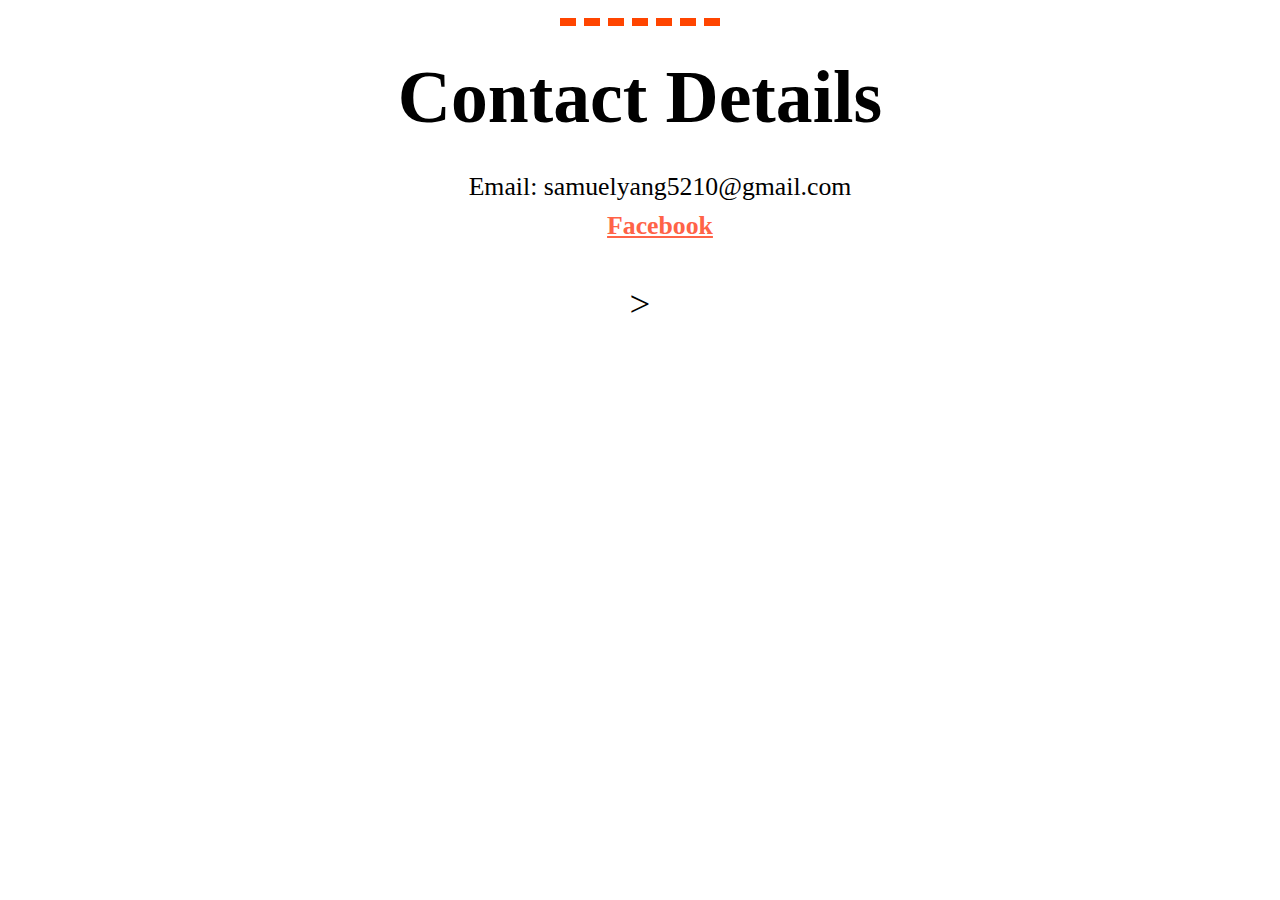
<file: Contact_Details.html>
<!DOCTYPE html>
<html lang="en">
<head>
    <meta charset="UTF-8">
    <meta http-equiv="X-UA-Compatible" content="IE=edge">
    <meta name="viewport" content="width=device-width, initial-scale=1.0">
    <title>Contact Details</title>
    <link rel="stylesheet" href="css/styles.css">
</head>
<body>
    <hr>
    <h1>Contact Details</h1>
    <ul>
        <li>Email: samuelyang5210@gmail.com</li>
        <li><a href="https://www.facebook.com/profile.php?id=100003245864132">Facebook</a></li>
    </ul>>
</body>
</html>
</file>
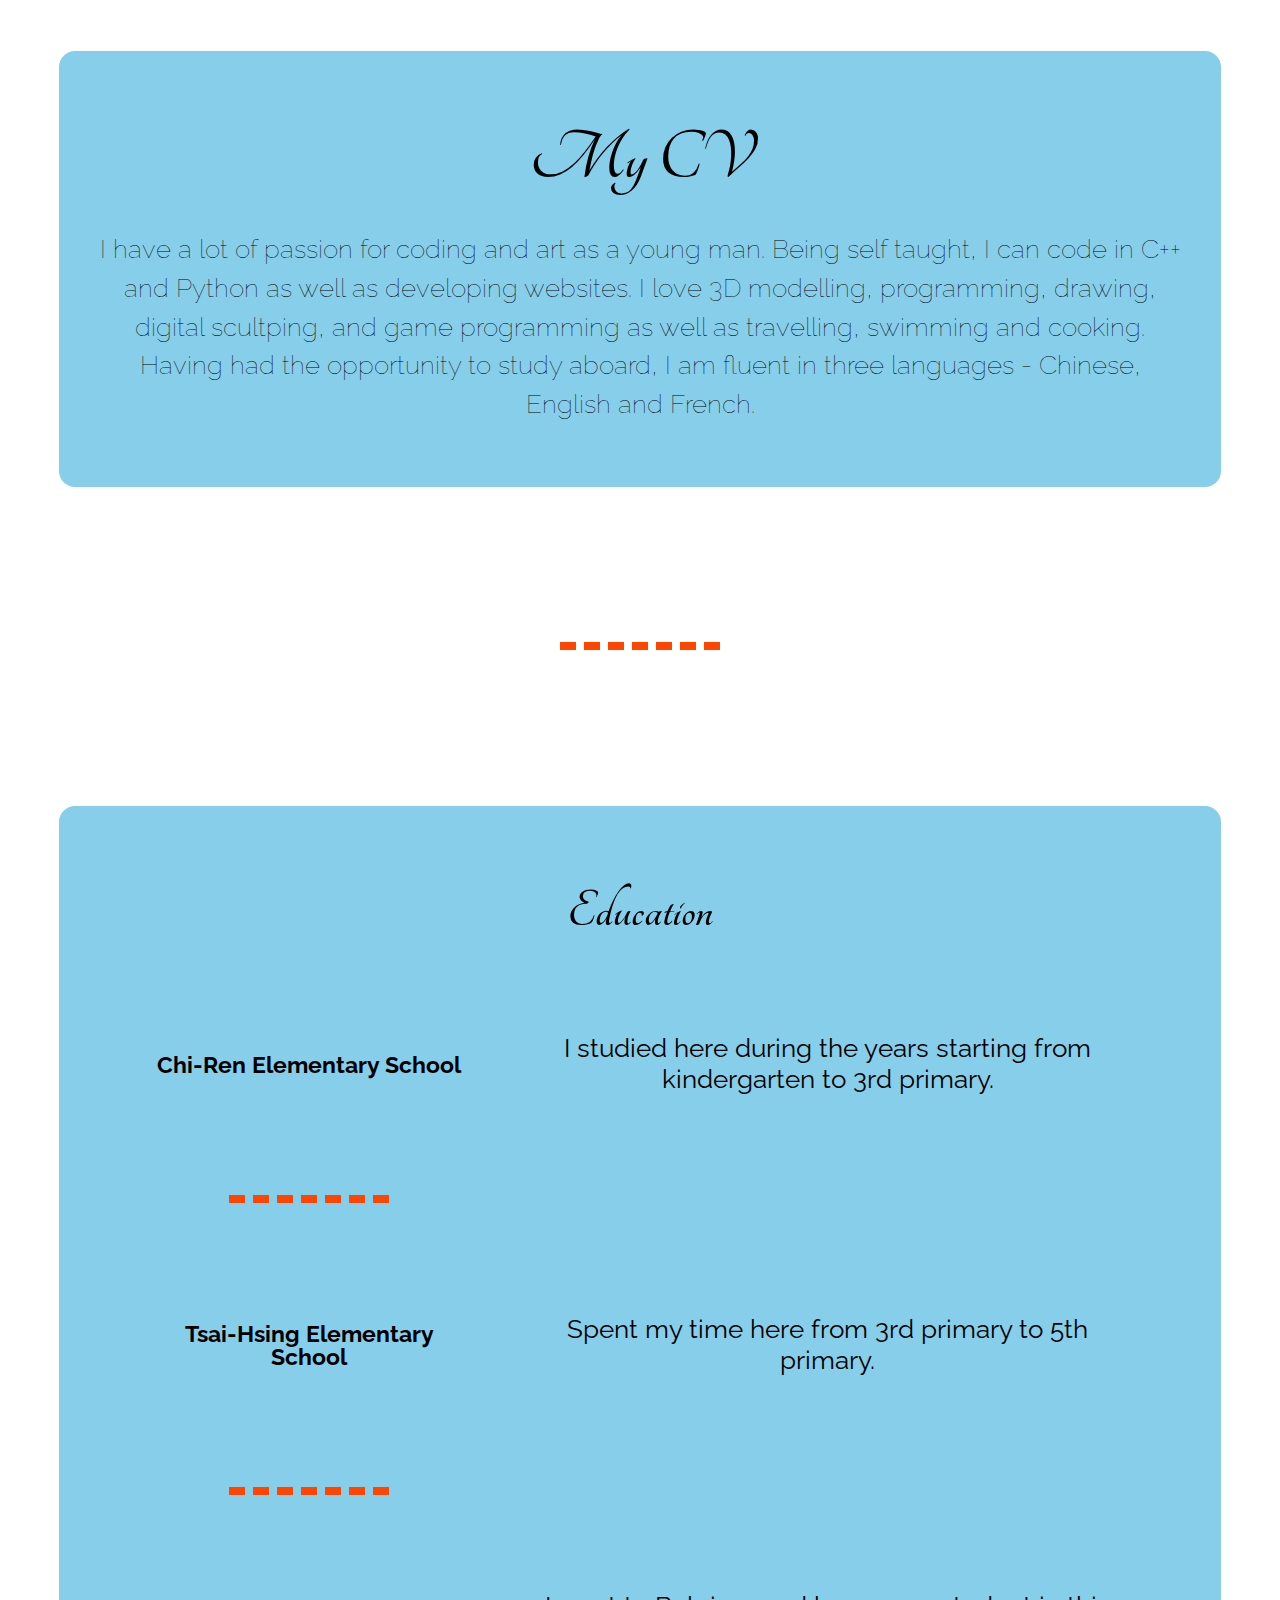
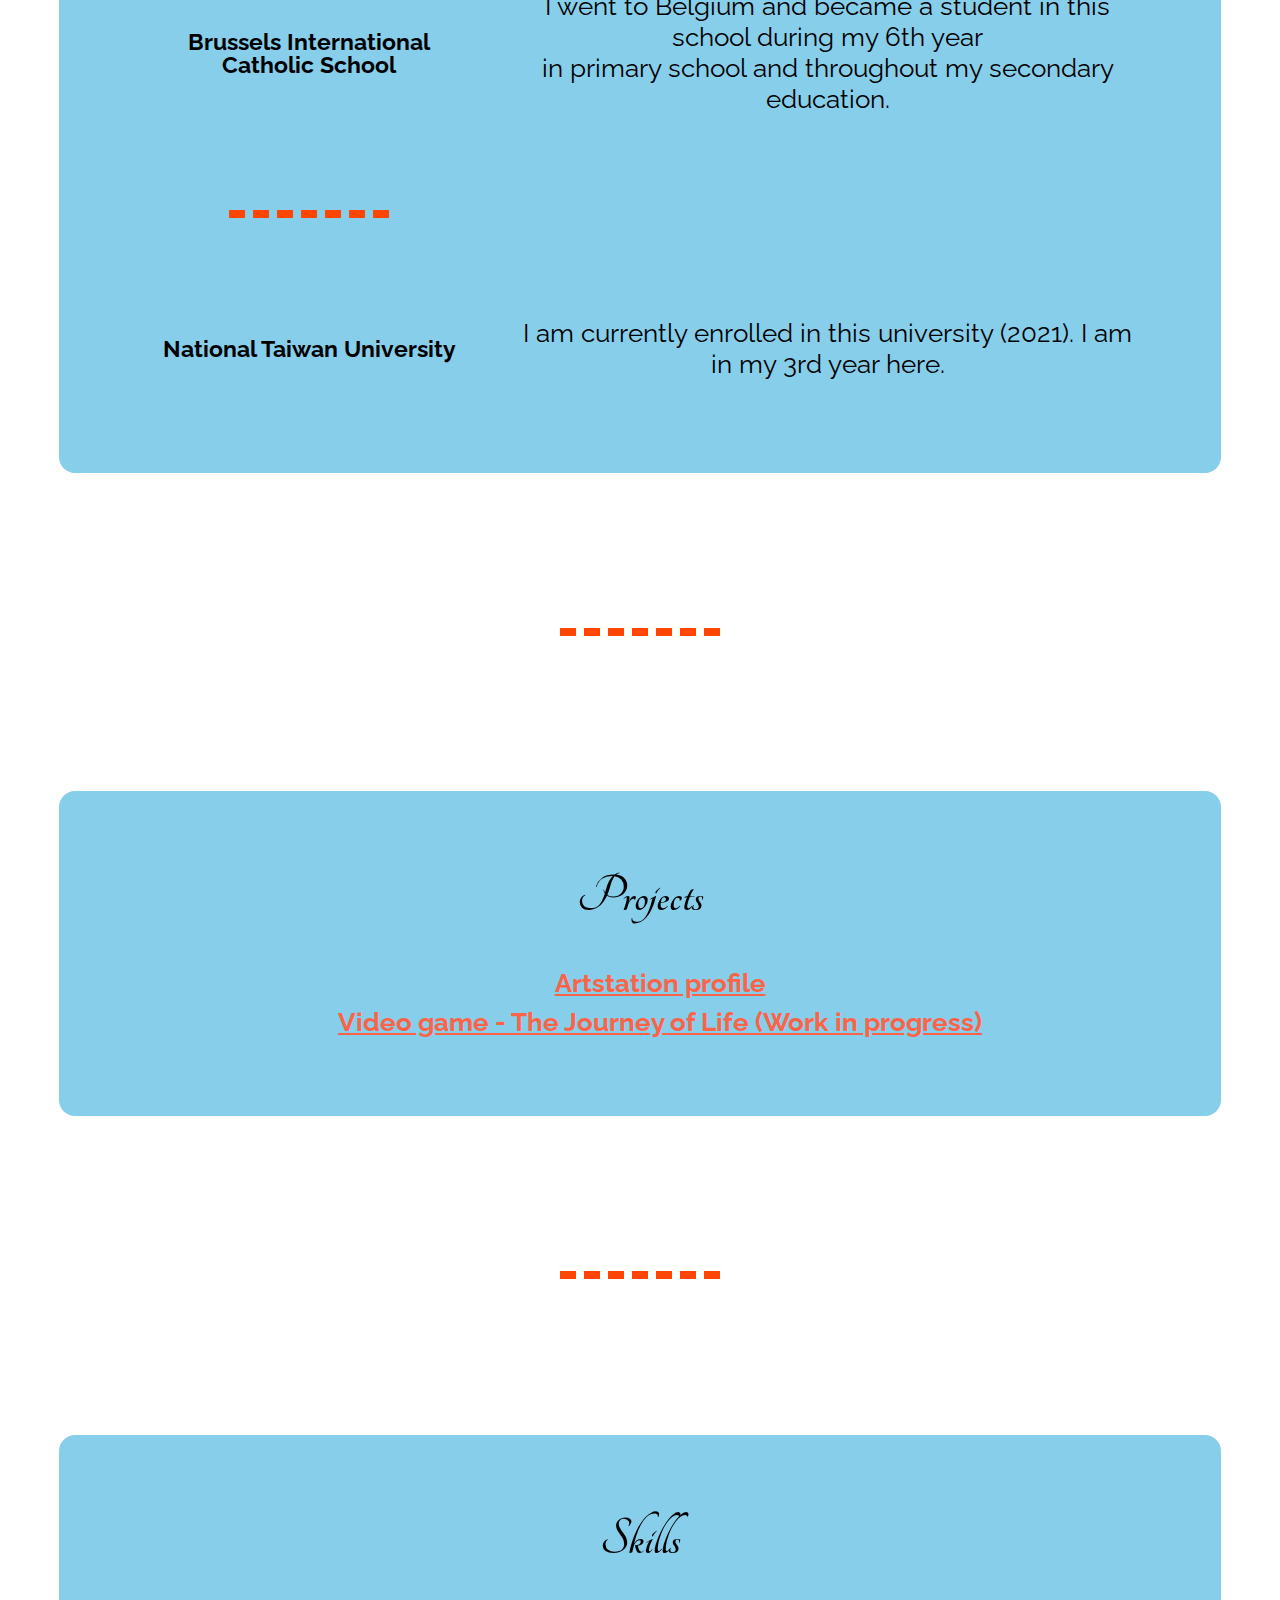
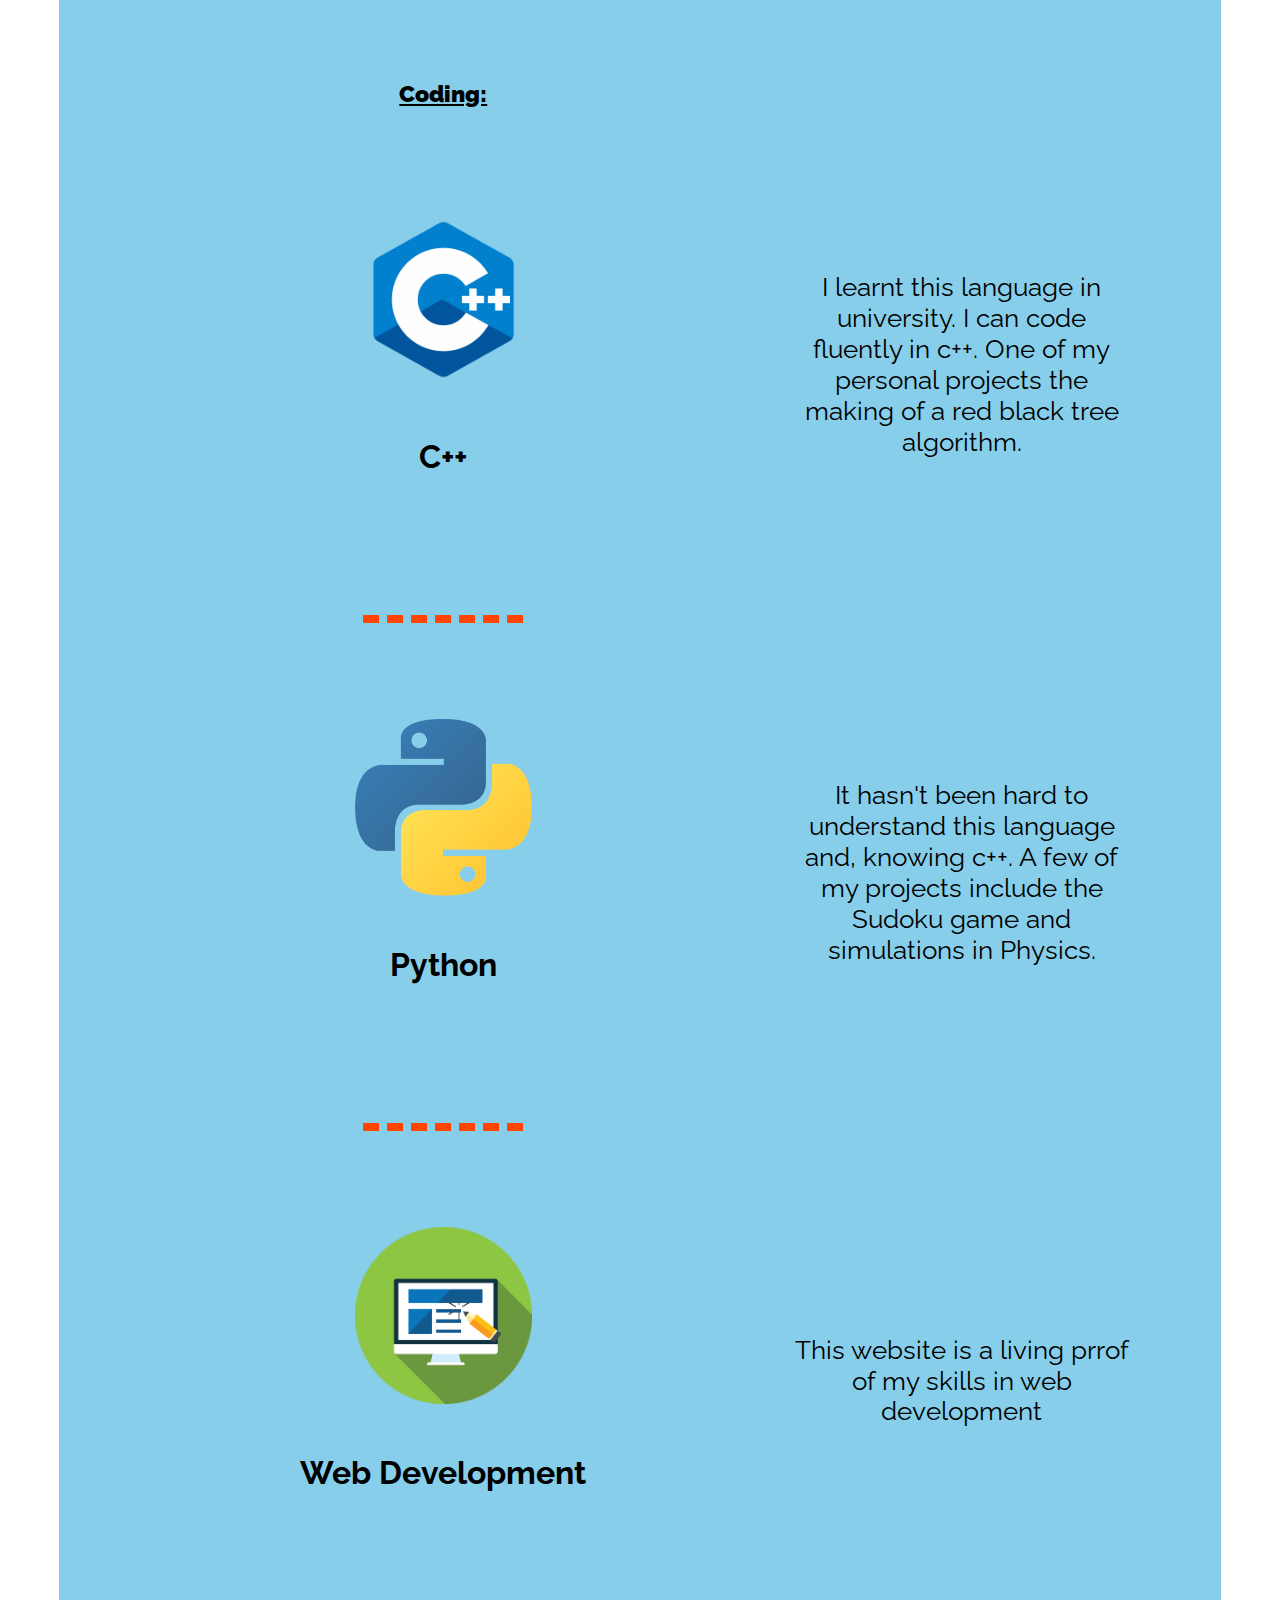
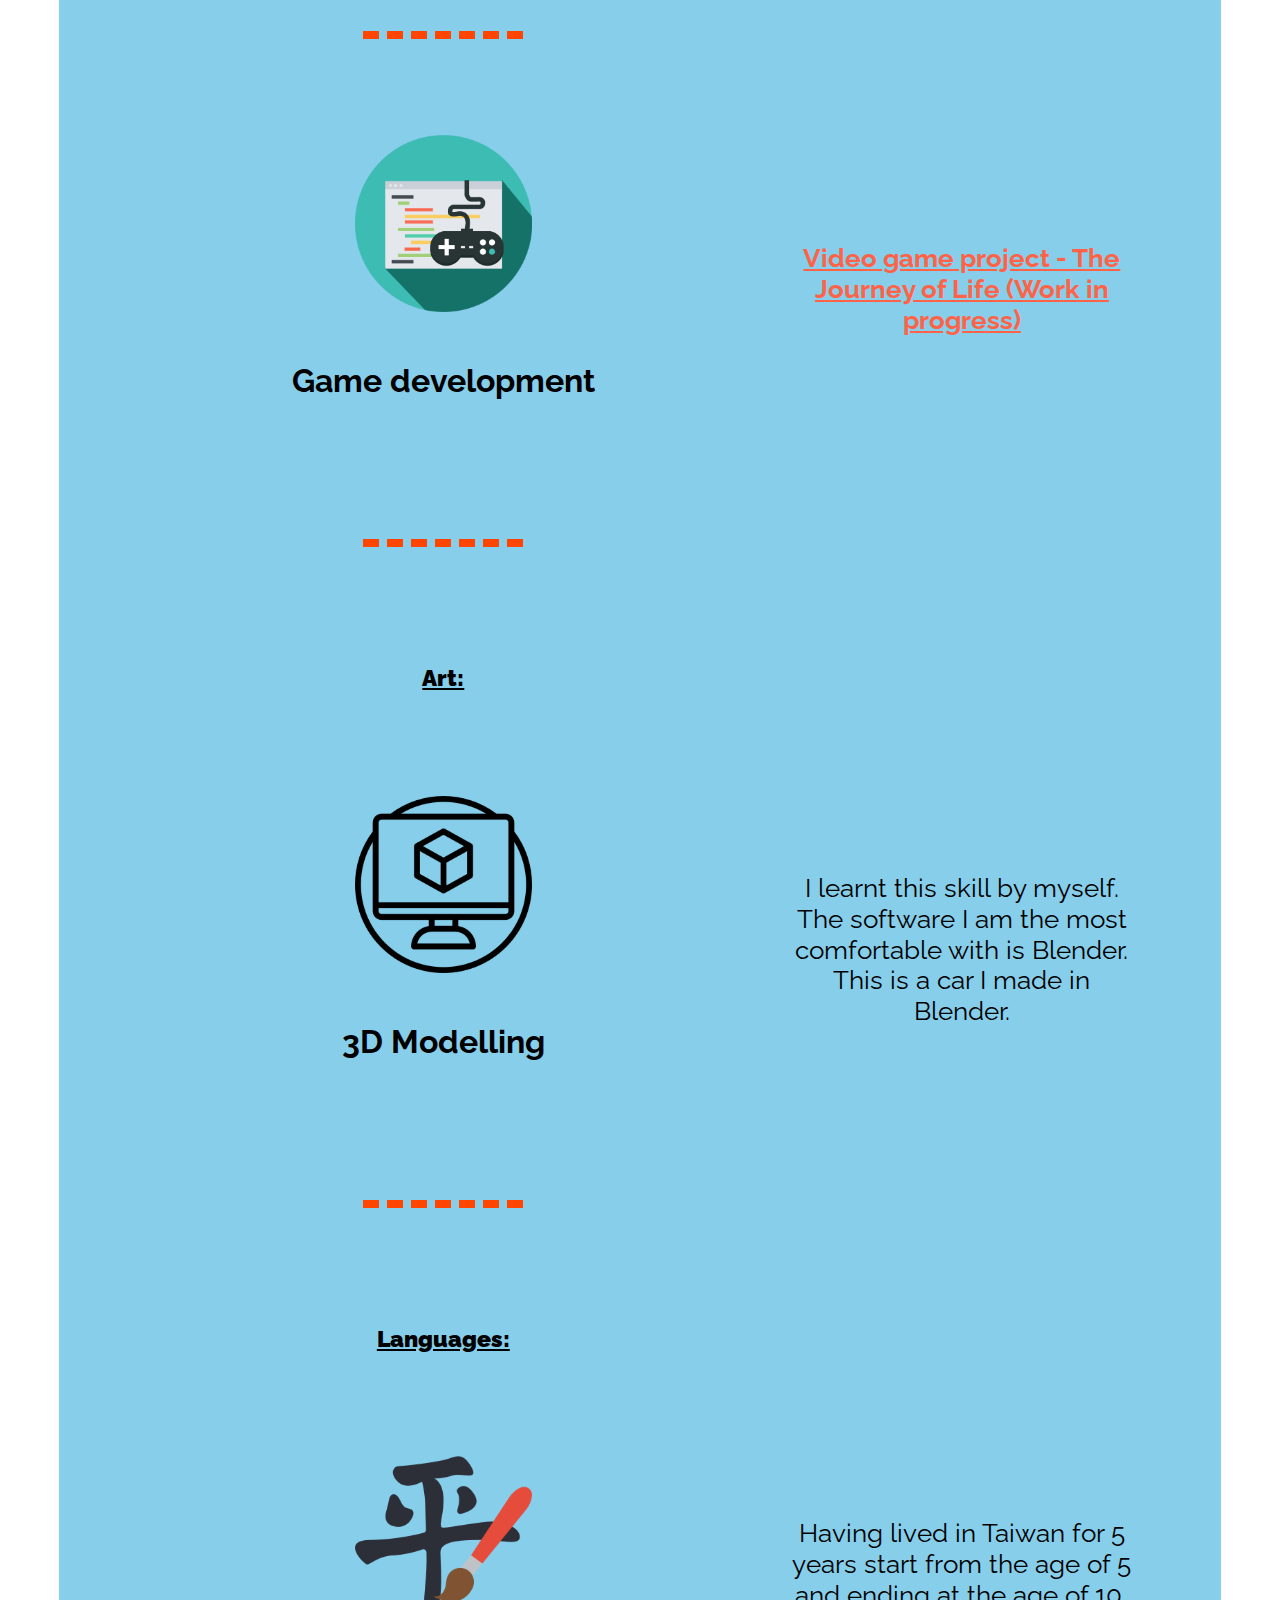
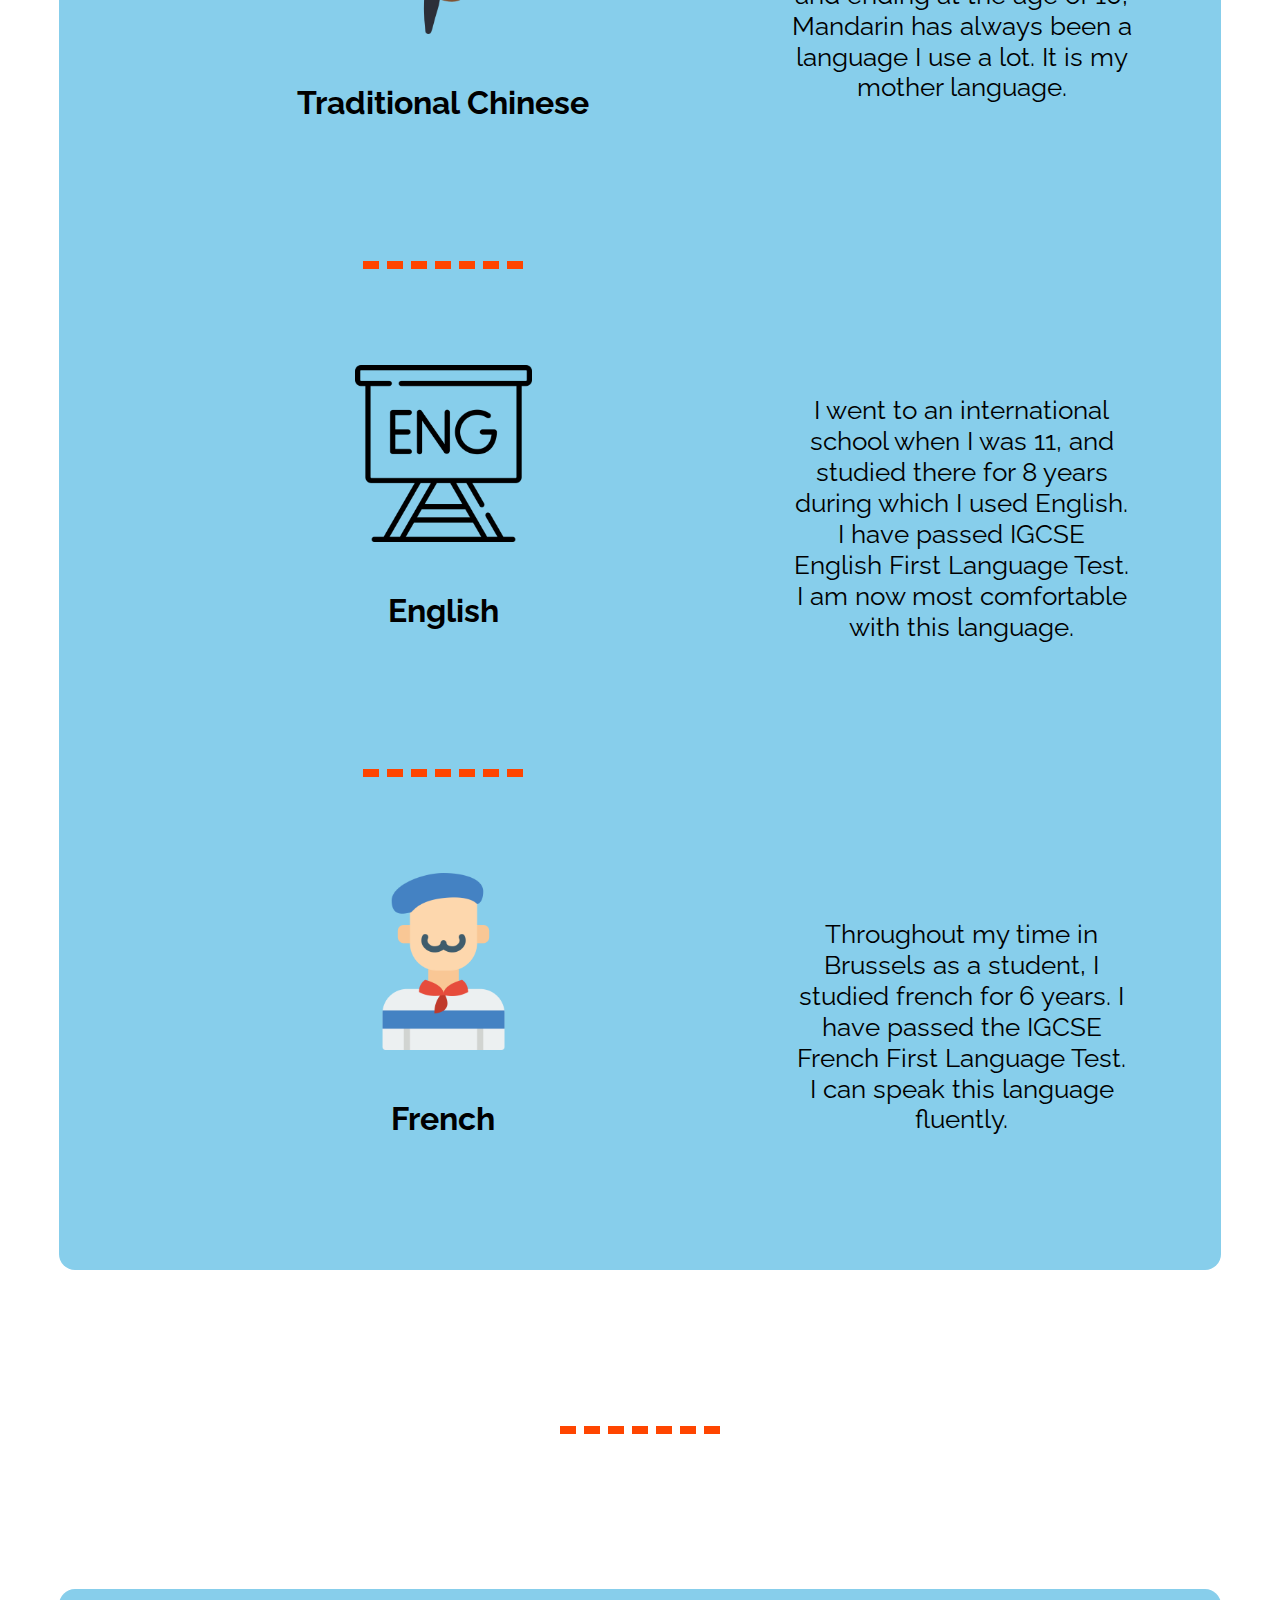
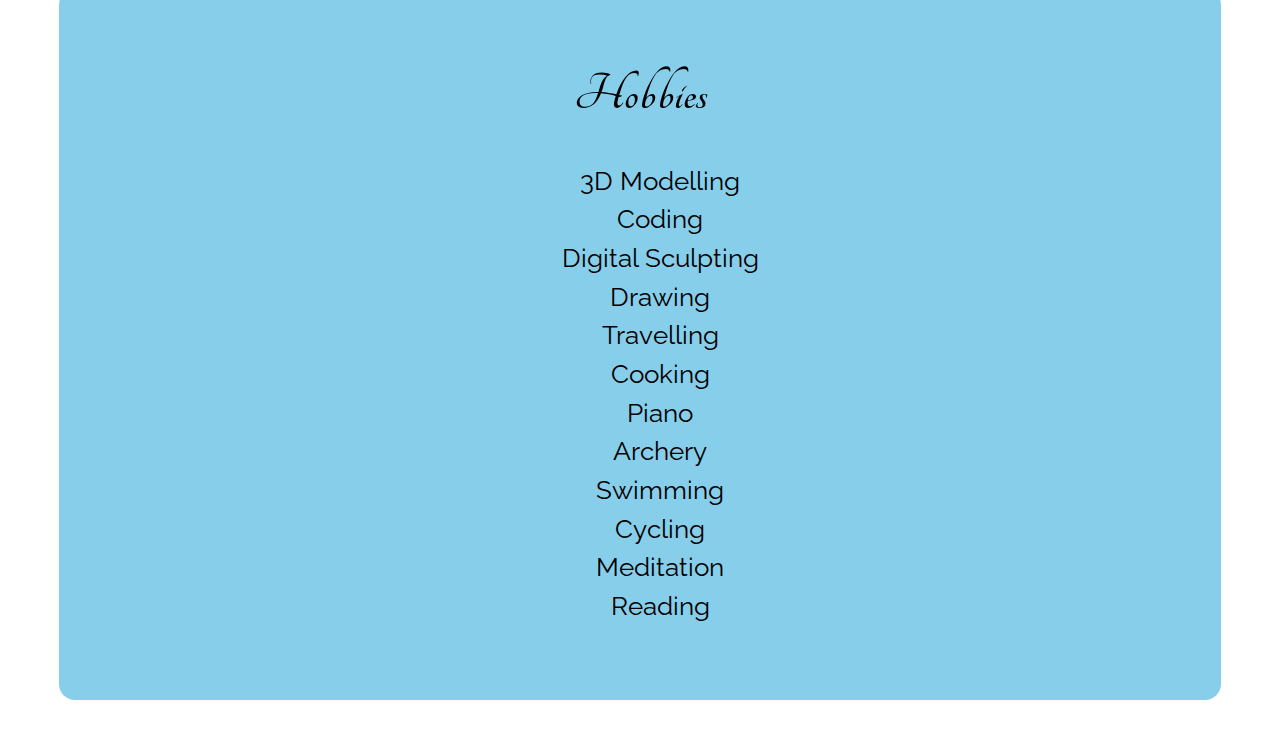
<file: CV copy.html>
<!DOCTYPE html>
<html lang="en">
<head>
    <meta charset="UTF-8">
    <meta http-equiv="X-UA-Compatible" content="IE=edge">
    <meta name="viewport" content="width=device-width, initial-scale=1.0">
    <title>Samuel's CV</title>
    <script src="https://ajax.googleapis.com/ajax/libs/jquery/3.5.1/jquery.min.js"></script>
    <link href="https://cdn.jsdelivr.net/npm/bootstrap@5.1.1/dist/css/bootstrap.min.css" rel="stylesheet" integrity="sha384-F3w7mX95PdgyTmZZMECAngseQB83DfGTowi0iMjiWaeVhAn4FJkqJByhZMI3AhiU" crossorigin="anonymous">
    <link rel="stylesheet" href="css/styles.css">
    <link rel="stylesheet" href="https://fonts.googleapis.com/css2?family=Manrope:wght@300&family=Pacifico&family=Raleway:wght@200&family=Tangerine&display=swap">
    <link rel="stylesheet" href="https://cdnjs.cloudflare.com/ajax/libs/font-awesome/4.7.0/css/font-awesome.min.css">
    <link rel="icon" href="favicon.ico">
</head>
<body>
    <section>
        <div class="CV_container">
            <h1>My CV</h1>
            <p> 
            I have a lot of passion for coding and art as a young man.
            Being self taught, I can code in C++ and Python as well as developing websites. 
            I love 3D modelling, programming, drawing, digital scultping, and
            game programming as well as travelling, swimming and cooking. Having had the opportunity
            to study aboard, I am fluent in three languages - Chinese, English and French.
            </p>
        </div>
    </section>
    <br><br><hr><br><br>
    <section>
        <div class="CV_container" id="Education">
            <h2 style="text-align: center;"><strong>Education</strong></h2>
            <table cellspacing="50">
                <tbody>
                    <tr>
                        <td><h3>Chi-Ren Elementary School</h3></td>
                        <td>I studied here during the years starting from kindergarten to 3rd primary.</td>
                    </tr>
                    <tr><td><br><hr><br></td></tr>
                    <tr>
                        <td><h3>Tsai-Hsing Elementary School</h3></td>
                        <td>Spent my time here from 3rd primary to 5th primary.</td>
                    </tr>
                    <tr><td><br><hr><br></td></tr>
                    <tr>
                        <td><h3>Brussels International Catholic School</h3></dt>
                        <td>I went to Belgium and became a student in this school during my 6th year <br>
                            in primary school and throughout my secondary education.</td>
                    </tr>
                    <tr><td><br><hr><br></td></tr>
                    <tr>
                        <td><h3>National Taiwan University</h3></td>
                        <td>I am currently enrolled in this university (2021). I am in my 3rd year here.</td>
                    </tr>
                </tbody>
            </table>
        </div>
    </section>
    <br><br><hr><br><br>
    <section>
        <div class="CV_container">
            <h2><strong>Projects</strong></h2>
            <ul>
                <li><a href="https://www.artstation.com/jbhss">Artstation profile</a></li>
                <li>
                    <a href="https://www.youtube.com/watch?v=Ez_1aw0CrH8&t=194s">
                    Video game - The Journey of Life (Work in progress)</a>
                </li>
                <!-- <li><a href="Individual_Projects.html">My projects</a></li> -->
            
            </ul>
        </div>
    </section>
    <br><br><hr><br><br>
    <section>
        <div class="CV_container">
            <h2><strong>Skills</strong></h2>
            <table cellspacing="50">
                <tbody>
                    <tr>
                        <td>
                            <h3 class="skillset">
                                <strong>Coding:</strong>
                            </h3>
                            <br>
                        </td>
                    </tr>
                    <tr>
                        <td>
                            <img class="skills-icons" src="images/Logos/C++_Logo_1200px_1349px.png" alt="C++ Logo">
                            <h4>C++</h4>
                        </td>
                        <td>
                            I learnt this language in university. I can code fluently in c++. One of my personal projects
                            the making of a red black tree algorithm.
                        </td>
                    </tr>
                    <tr><td><br><hr><br></td></tr>
                    <tr>
                        <td> 
                            <img class="skills-icons" src="images/Logos/Python_logo_icon.png" alt="Python Logo">
                            <h4>Python</h4>
                        </td>
                        <td>
                            It hasn't been hard to understand this language and, knowing c++.
                            A few of my projects include the Sudoku game and simulations in Physics.
                        </td>
                    </tr>
                    <tr><td><br><hr><br></td></tr>
                    <tr>
                        <td>
                            <img class="skills-icons" src="images/Logos/web-design-icon.jpg" alt="web icon">
                            <h4>Web Development</h4>
                        </td>
                        <td>This website is a living prrof of my skills in web development</td>
                    </tr>
                    <tr><td><br><hr><br></td></tr>
                    <tr>
                        <td>
                            <img class="skills-icons" src="images/Logos/Gamedev_icon.png" alt="gamedev icon">
                            <h4>Game development</h4>
                        </td>
                        <td>
                            <a href="https://www.youtube.com/watch?v=Ez_1aw0CrH8&t=194s">
                                Video game project - The Journey of Life (Work in progress)</a>
                        </td>
                    </tr>
                    <tr><td><br><hr><br></td></tr>
                    <tr>
                        <td>
                            <h3 class="skillset"><strong>Art:</strong>
                            </h3>
                            <br>
                        </td>

                    </tr>
                    <tr>
                        <td>
                            <img class="skills-icons" src="images/Logos/3d-modeling.png" alt="Python Logo">
                            <h4>3D Modelling</h4>
                        </td>
                        <td>
                            I learnt this skill by myself. The software I am the most comfortable with is Blender.
                            This is a car I made in Blender.
                        </td>
                    </tr>
                    <tr><td><br><hr><br></td></tr>
                    <tr>
                        <td>
                            <h3 class="skillset"><strong>Languages:</strong>
                        </h3>
                        <br>
                        </td>
                    </tr>
                    <tr>
                        <td>
                            <img class="skills-icons" src="images/Logos/Chinese_calligraphy.png" alt="Chinese">
                            <h4>Traditional Chinese</h4>
                        </td>
                        <td>
                            Having lived in Taiwan for 5 years start from the age of 5 and ending at 
                            the age of 10, Mandarin has always been a language I use a lot. It is my
                            mother language.
                        </td>
                    </tr>
                    <tr><td><br><hr><br></td></tr>
                    <tr>
                        <td>
                            <img class="skills-icons" src="images/Logos/eng.png" alt="English">
                            <h4>English</h4>
                        </td>
                        <td>
                            I went to an international school when I was 11, and studied there for 8 years
                            during which I used English. I have passed IGCSE English First Language Test.
                            I am now most comfortable with this language.
                        </td>
                    </tr>
                    <tr><td><br><hr><br></td></tr>
                    <tr>
                        <td>
                            <img class="skills-icons" src="images/Logos/french.png" alt="French">
                            <h4>French</h4>
                        </td>
                        <td>
                            Throughout my time in Brussels as a student, I studied french for 6 years.
                            I have passed the IGCSE French First Language Test.
                            I can speak this language fluently.
                        </td>
                    </tr>
                </tbody>
            </table>
        </div>
    </section>
    <br><br><hr><br><br>
    <section>
        <div class="CV_container">
            <h2>Hobbies</h2>
                <ul class="row">
                    <li class="col-lg-4 col-md-4 col-sm-6">3D Modelling</li>
                    <li class="col-lg-4 col-md-4 col-sm-6">Coding</li>
                    <li class="col-lg-4 col-md-4 col-sm-6">Digital Sculpting</li>
                    <li class="col-lg-4 col-md-4 col-sm-6">Drawing</li>
                    <li class="col-lg-4 col-md-4 col-sm-6">Travelling</li>
                    <li class="col-lg-4 col-md-4 col-sm-6">Cooking</li>
                    <li class="col-lg-4 col-md-4 col-sm-6">Piano</li>
                    <li class="col-lg-4 col-md-4 col-sm-6">Archery</li>
                    <li class="col-lg-4 col-md-4 col-sm-6">Swimming</li>
                    <li class="col-lg-4 col-md-4 col-sm-6">Cycling</li>
                    <li class="col-lg-4 col-md-4 col-sm-6">Meditation</li>
                    <li class="col-lg-4 col-md-4 col-sm-6">Reading</li>
                </ul>
        </div>
    </section>
    <script src="https://cdn.jsdelivr.net/npm/bootstrap@5.1.1/dist/js/bootstrap.bundle.min.js" integrity="sha384-/bQdsTh/da6pkI1MST/rWKFNjaCP5gBSY4sEBT38Q/9RBh9AH40zEOg7Hlq2THRZ" crossorigin="anonymous"></script>
</body>
</html>
</file>
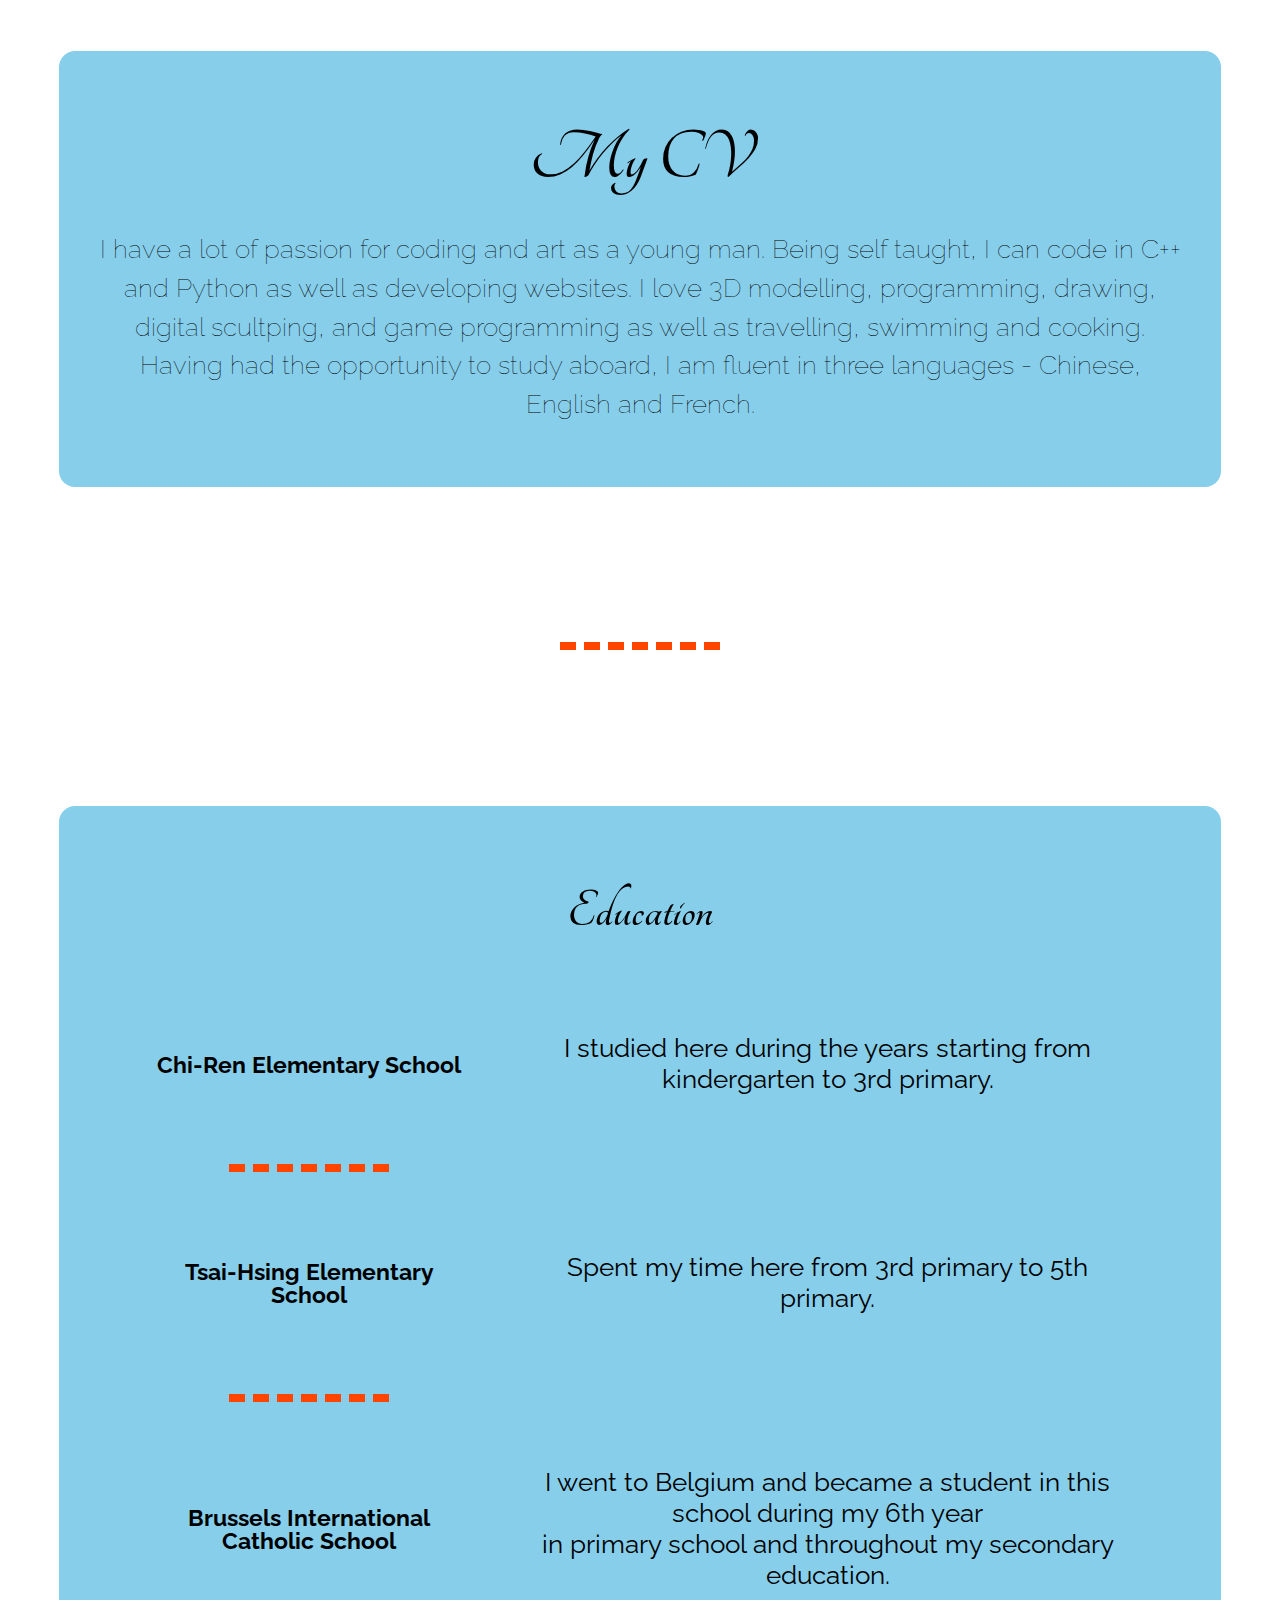
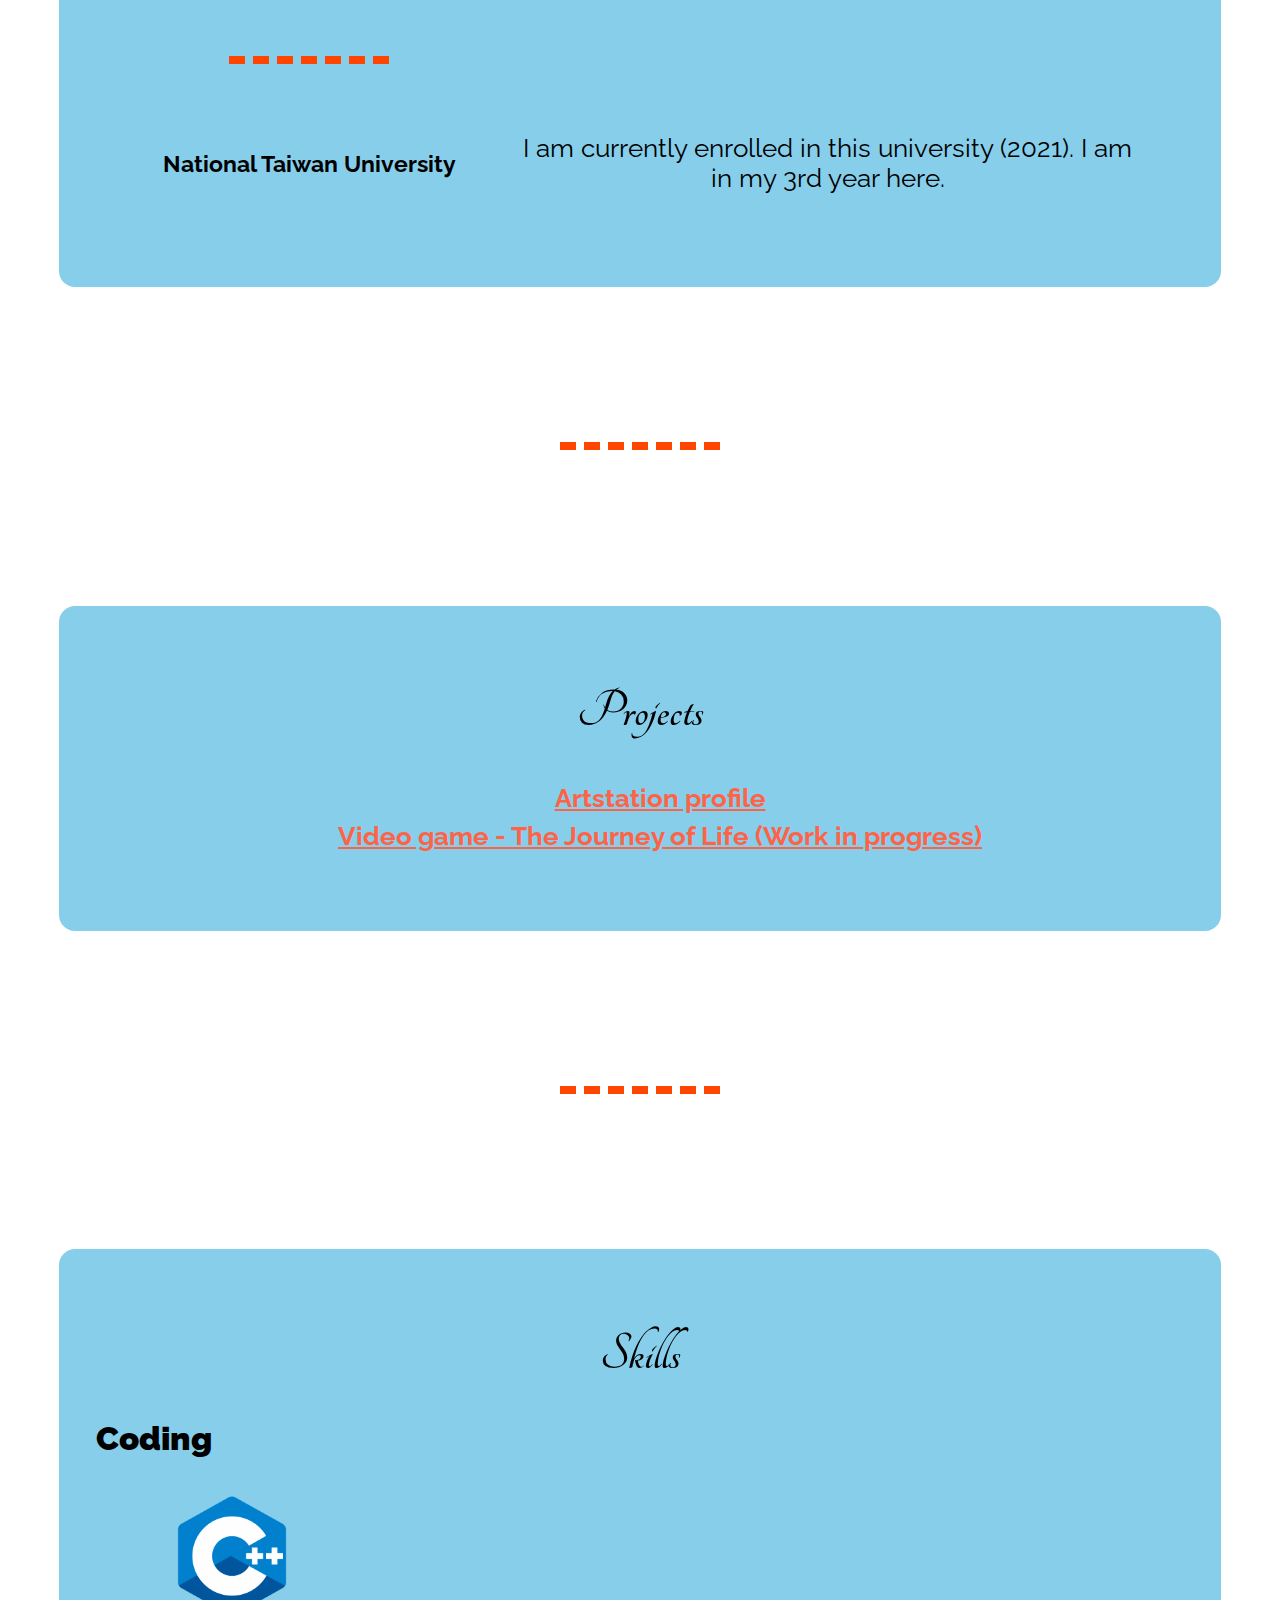
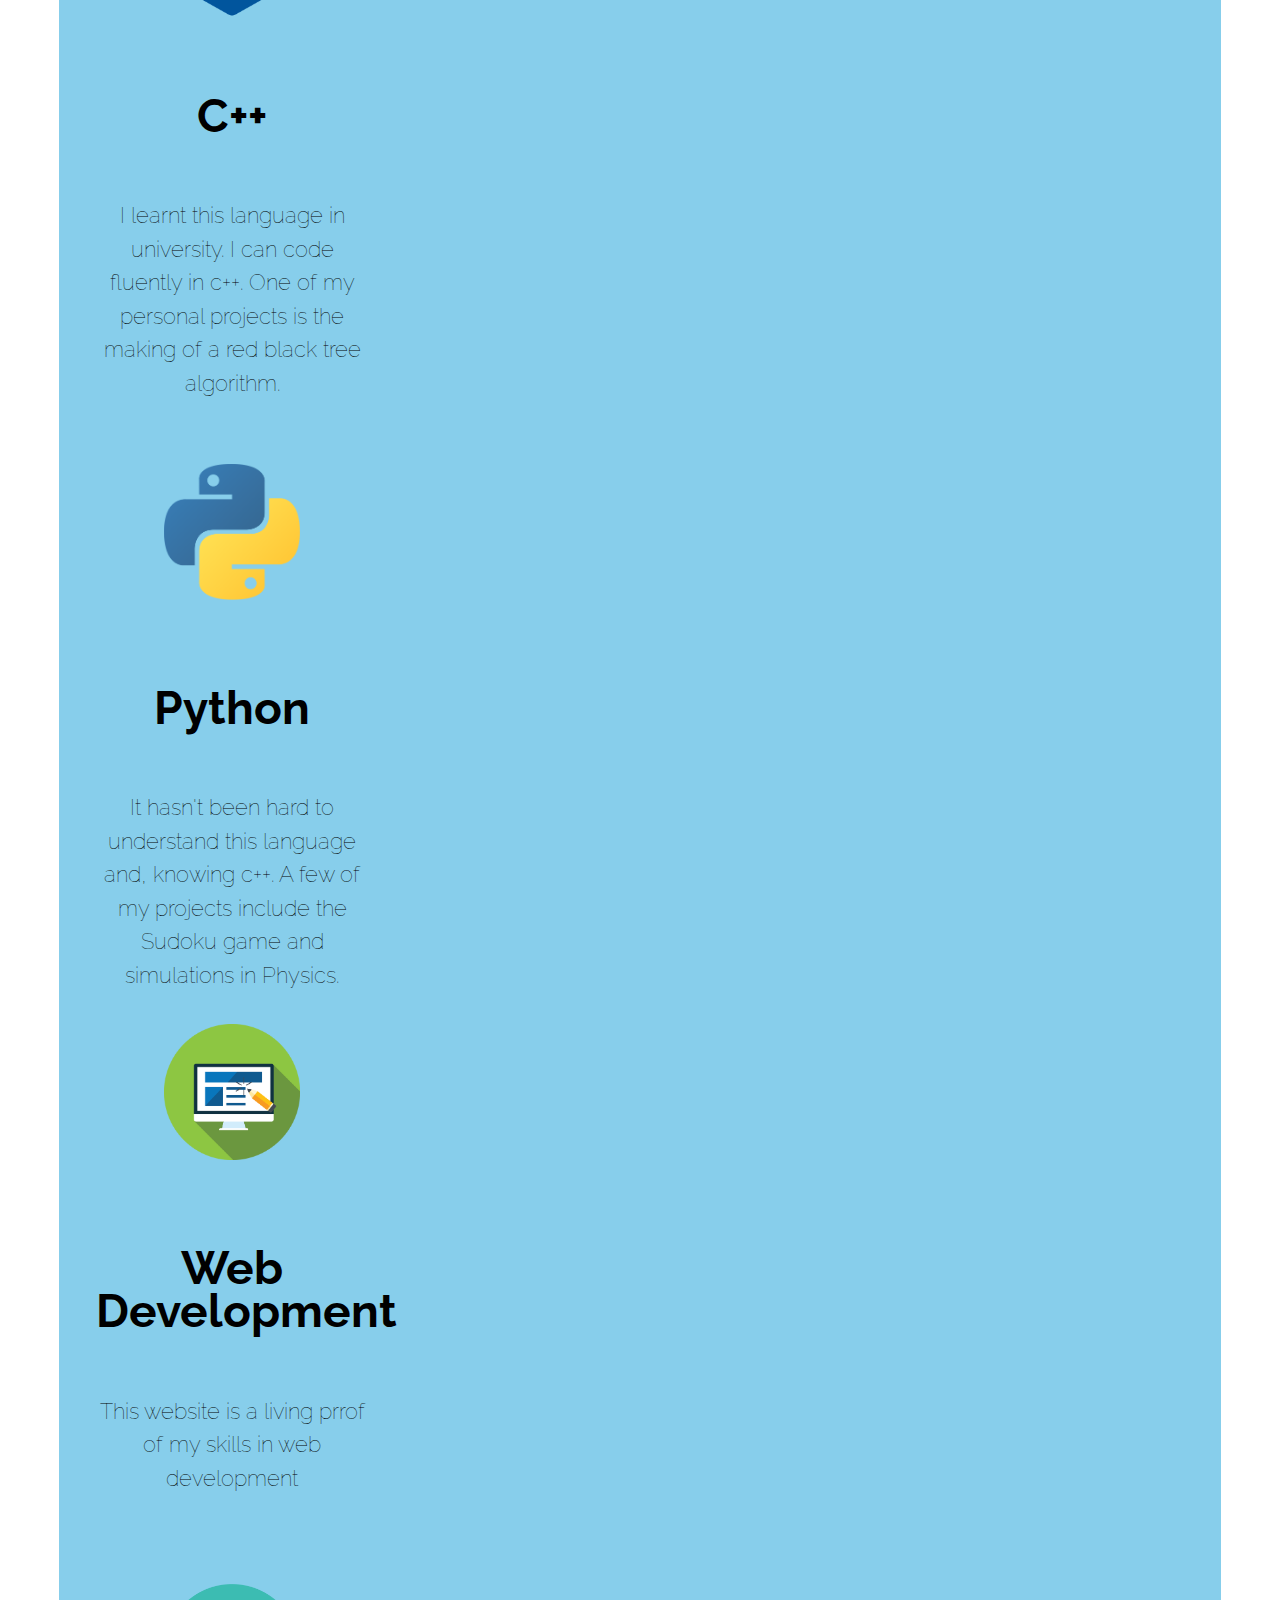
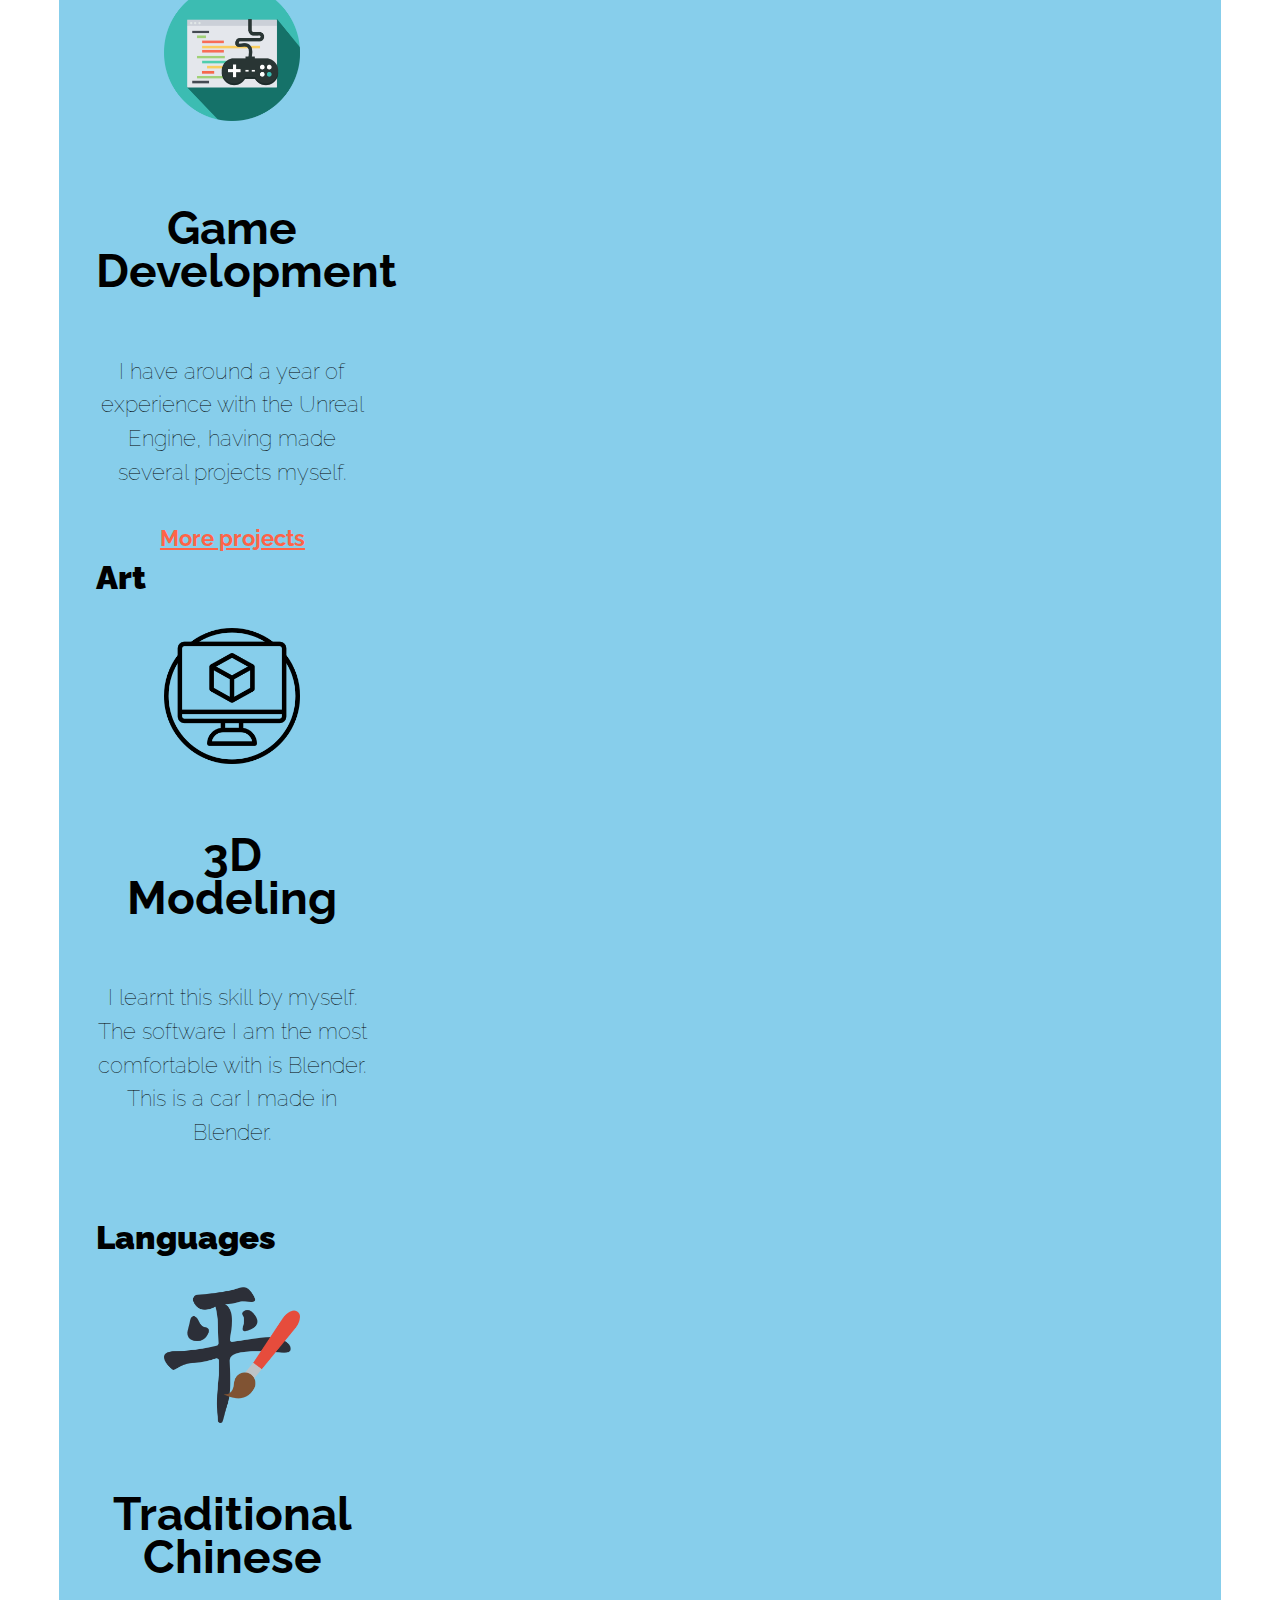
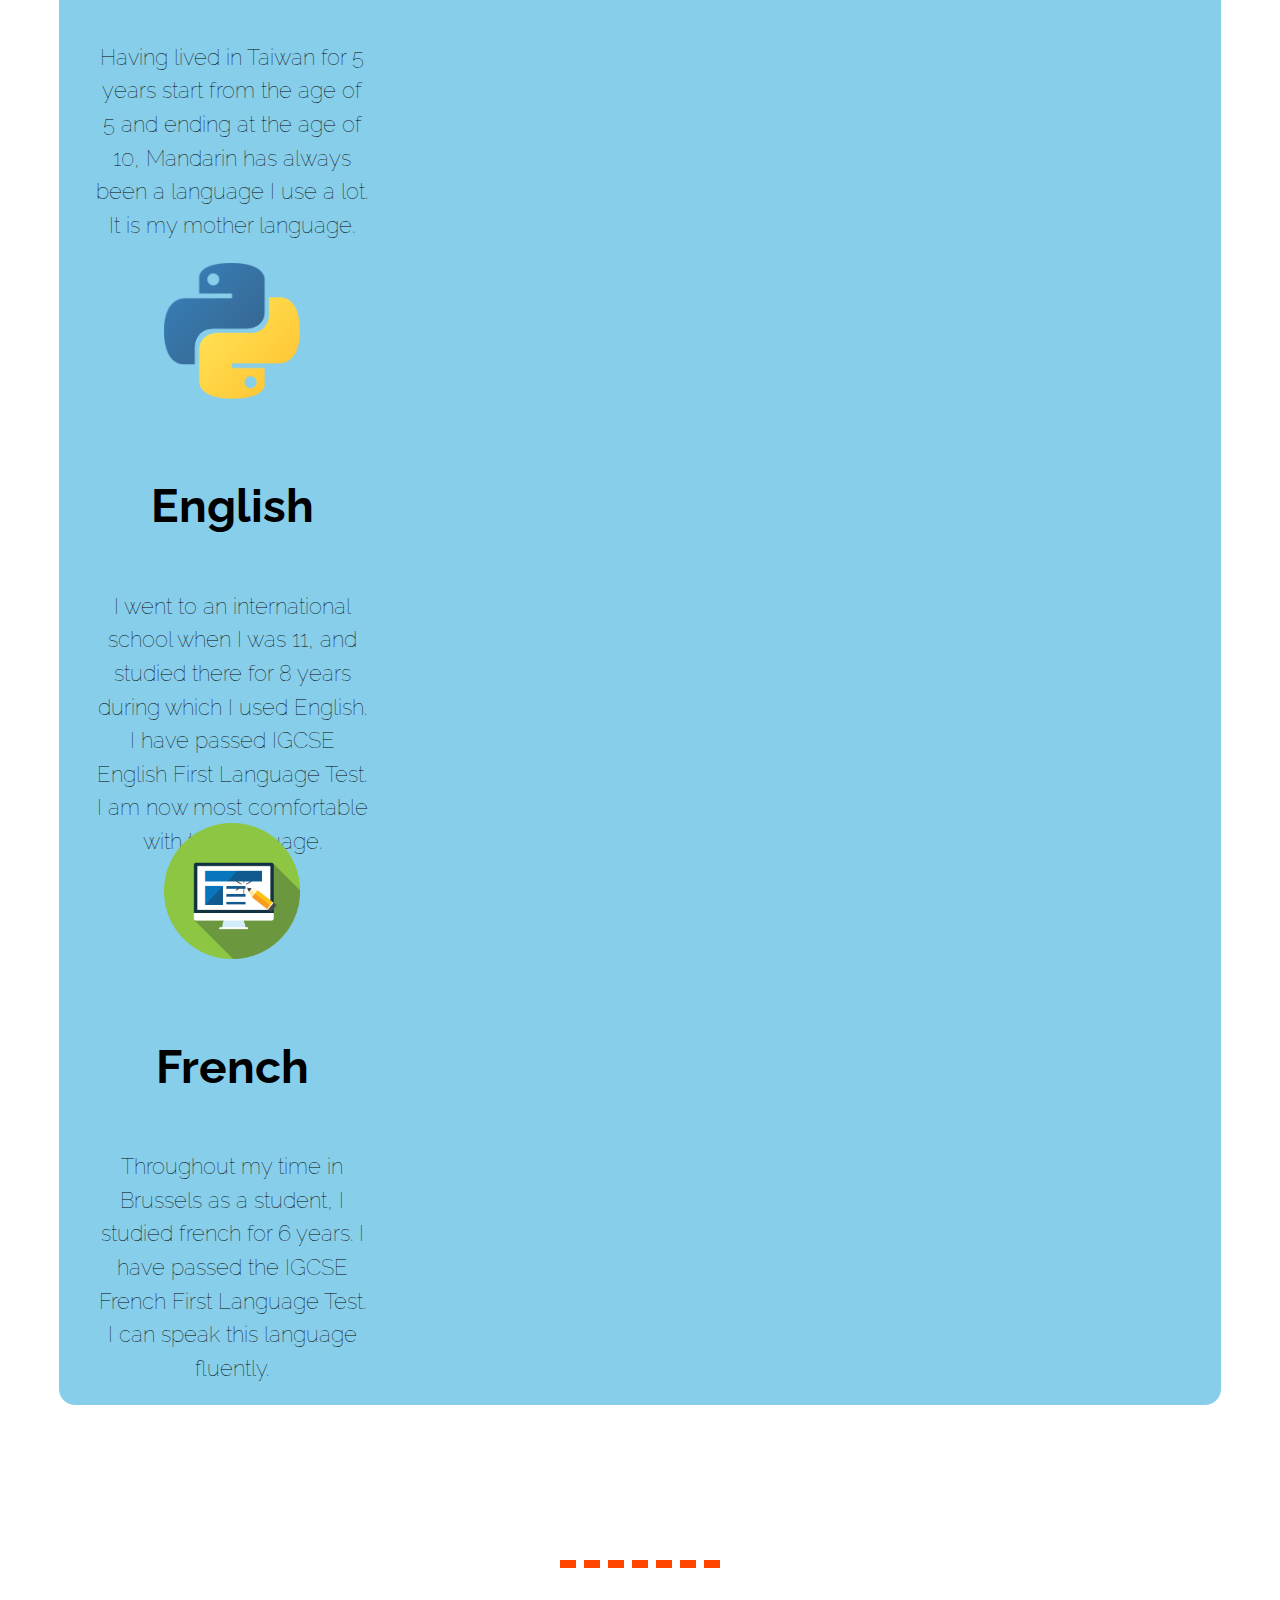
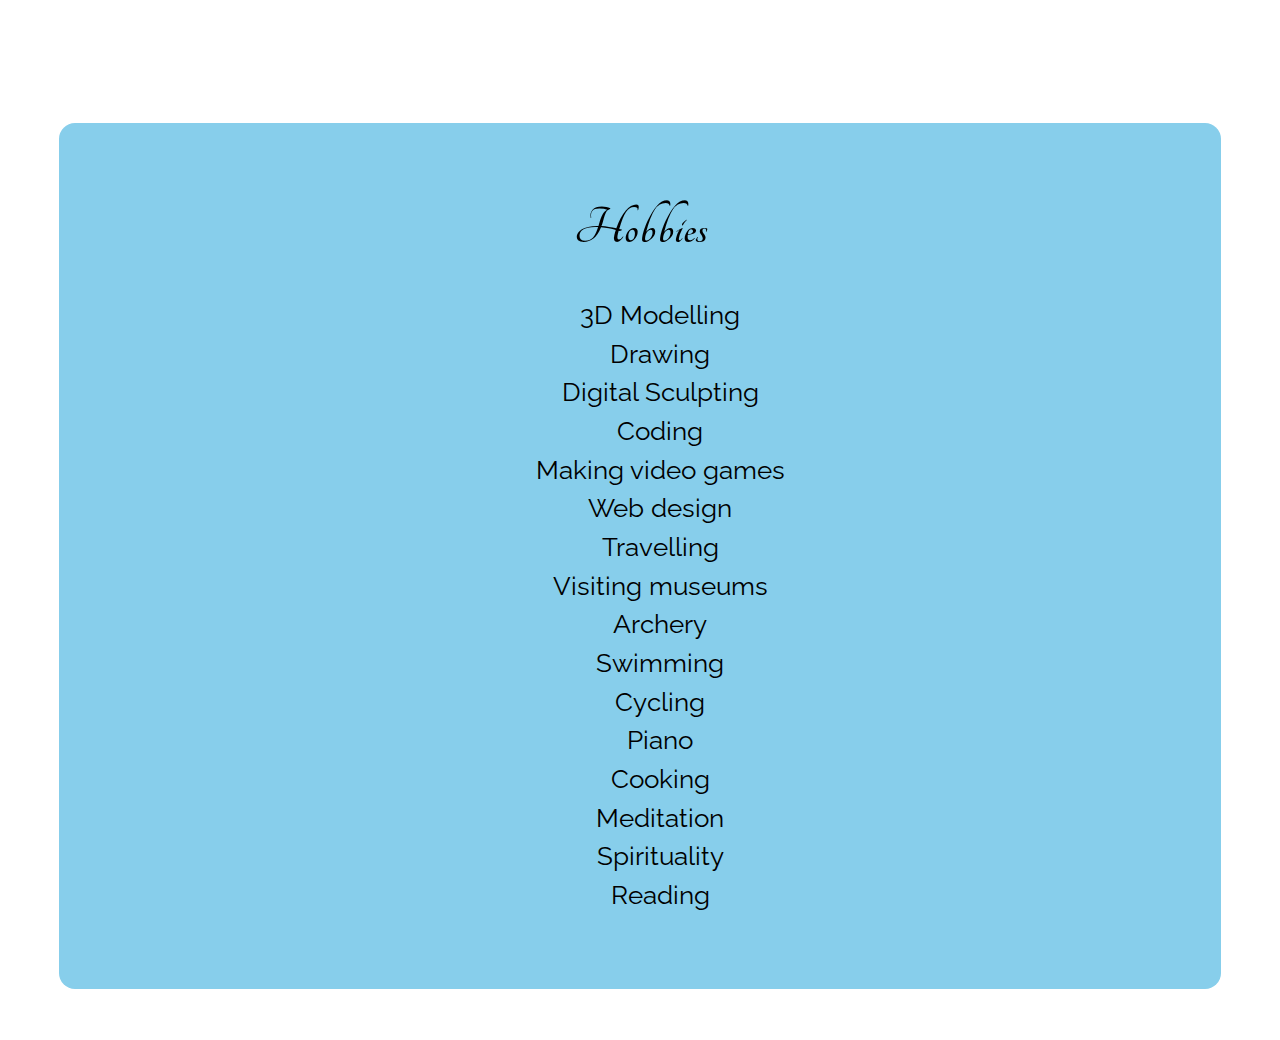
<file: CV_Extra.html>
<!DOCTYPE html>
<html lang="en">
<head>
    <meta charset="UTF-8">
    <meta http-equiv="X-UA-Compatible" content="IE=edge">
    <meta name="viewport" content="width=device-width, initial-scale=1.0">
    <title>Samuel's CV</title>
    <script src="https://ajax.googleapis.com/ajax/libs/jquery/3.5.1/jquery.min.js"></script>
    <link href="https://cdn.jsdelivr.net/npm/bootstrap@5.1.1/dist/css/bootstrap.min.css" rel="stylesheet" integrity="sha384-F3w7mX95PdgyTmZZMECAngseQB83DfGTowi0iMjiWaeVhAn4FJkqJByhZMI3AhiU" crossorigin="anonymous">
    <link rel="stylesheet" href="css/styles.css">
    <link rel="stylesheet" href="https://fonts.googleapis.com/css2?family=Manrope:wght@300&family=Pacifico&family=Raleway:wght@200&family=Tangerine&display=swap">
    <link rel="stylesheet" href="https://cdnjs.cloudflare.com/ajax/libs/font-awesome/4.7.0/css/font-awesome.min.css">
    <link rel="icon" href="favicon.ico">
</head>
<body>
    <section>
        <div class="CV_container">
            <h1>My CV</h1>
            <p> 
            I have a lot of passion for coding and art as a young man.
            Being self taught, I can code in C++ and Python as well as developing websites. 
            I love 3D modelling, programming, drawing, digital scultping, and
            game programming as well as travelling, swimming and cooking. Having had the opportunity
            to study aboard, I am fluent in three languages - Chinese, English and French.
            </p>
        </div>
    </section>
    <br><br><hr><br><br>
    <section>
        <div class="CV_container" id="Education">
            <h2 style="text-align: center;"><strong>Education</strong></h2>
            <table cellspacing="50">
                <tbody>
                    <tr>
                        <td><h3>Chi-Ren Elementary School</h3></td>
                        <td>I studied here during the years starting from kindergarten to 3rd primary.</td>
                    </tr>
                    <tr><td><hr></td></tr>
                    <tr>
                        <td><h3>Tsai-Hsing Elementary School</h3></td>
                        <td>Spent my time here from 3rd primary to 5th primary.</td>
                    </tr>
                    <tr><td><hr></td></tr>
                    <tr>
                        <td><h3>Brussels International Catholic School</h3></dt>
                        <td>I went to Belgium and became a student in this school during my 6th year <br>
                            in primary school and throughout my secondary education.</td>
                    </tr>
                    <tr><td><hr></td></tr>
                    <tr>
                        <td><h3>National Taiwan University</h3></td>
                        <td>I am currently enrolled in this university (2021). I am in my 3rd year here.</td>
                    </tr>
                </tbody>
            </table>
        </div>
    </section>
    <br><br><hr><br><br>
    <section>
        <div class="CV_container">
            <h2><strong>Projects</strong></h2>
            <ul>
                <li><a href="https://www.artstation.com/jbhss">Artstation profile</a></li>
                <li>
                    <a href="https://www.youtube.com/watch?v=Ez_1aw0CrH8&t=194s">
                    Video game - The Journey of Life (Work in progress)</a>
                </li>
                <!-- <li><a href="Individual_Projects.html">My projects</a></li> -->
            
            </ul>
        </div>
    </section>
    <br><br><hr><br><br>
    <section>
        <div class="CV_container">
            <h2><strong>Skills</strong></h2>
            <div class="row">
                <div class="col-lg-4 col-md-3 col-sm-3">
                    <h3 style="text-align: start;"><strong>Coding</strong></h3>
                    <div id="coding_skills" class="carousel slide" data-bs-ride="carousel" data-bs-pause="hover" data-bs-interval="6000">
                        <div class="carousel-inner">
                            <div class="carousel-item active">
                                <div class="card" style="width: 17rem; height: 35rem;">
                                    <img style="width: 50%; margin-left:auto; margin-right: auto;" src="images/Logos/C++_Logo_1200px_1349px.png" alt="C++ image">
                                    <div class="card-body">
                                        <h4 class="card-title">C++</h4>
                                    </div>
                                    <div class="card-footer">
                                        <p class="card-text" style="font-size: 1.4rem;">
                                            I learnt this language in university. 
                                            I can code fluently in c++. 
                                            One of my personal projects is the making of a red black tree algorithm.
                                        </p>
                                    </div>
                                </div>
                            </div>
                            <div class="carousel-item">
                                <div class="card" style="width: 17rem; height: 35rem;">
                                    <img style="padding: 6%; width: 50%; margin-left:auto; margin-right: auto;"
                                     src="images/Logos/Python_logo_icon.png" alt="Python logo">
                                    <div class="card-body">
                                        <h4 class="card-title">Python</h4>
                                    </div>
                                    <div class="card-footer">
                                        <p class="card-text" style="font-size: 1.4rem;">
                                            It hasn't been hard to understand this language and, knowing c++.
                                            A few of my projects include the Sudoku game and simulations in Physics.
                                        </p>
                                    </div>
                                </div>
                            </div>
                            <div class="carousel-item">
                                <div class="card" style="width: 17rem; height: 35rem;">
                                    <img style="padding: 6%; width: 50%; margin-left:auto; margin-right: auto;"
                                     src="images/Logos/web-design-icon.jpg" alt="web design icon">
                                    <div class="card-body">
                                        <h4 class="card-title">Web Development</h4>
                                    </div>
                                    <div class="card-footer">
                                        <p class="card-text" style="font-size: 1.4rem;">
                                            This website is a living prrof of my skills in web development
                                        </p>
                                    </div>
                                </div>
                            </div>
                            <div class="carousel-item">
                                <div class="card" style="width: 17rem; height: 35rem;">
                                    <img style="padding: 6%; width: 50%; margin-left:auto; margin-right: auto;"
                                     src="images/Logos/Gamedev_icon.png" alt="Game Dev icon">
                                    <div class="card-body">
                                        <h4 class="card-title">Game Development</h4>
                                    </div>
                                    <div class="card-footer">
                                        <p class="card-text" style="font-size: 1.4rem;">
                                            I have around a year of experience with the Unreal Engine,
                                             having made several projects myself.
                                        </p>
                                        <a href="https://www.youtube.com/channel/UCr8_WmiSU_QptArmnSXLupQ"
                                         class="card-link" style="font-size: 1.4rem;">
                                            More projects
                                        </a>
                                    </div>
                                </div>
                            </div>
                        </div>
                    </div>
                </div>
                <div class="col-lg-4 col-md-3 col-sm-3">
                    <h3 style="text-align: start;"><strong>Art</strong></h3>
                    <div id="coding_skills" class="carousel slide" data-bs-ride="carousel" data-bs-pause="hover" data-bs-interval="6000">
                        <div class="carousel-inner">
                            <div class="carousel-item active">
                                <div class="card" style="width: 17rem; height: 35rem;">
                                    <img style="width: 50%; margin-left:auto; margin-right: auto;" src="images/Logos/3d-modeling.png" alt="C++ image">
                                    <div class="card-body">
                                        <h4 class="card-title">3D Modeling</h4>
                                    </div>
                                    <div class="card-footer">
                                        <p class="card-text" style="font-size: 1.4rem;">
                                            I learnt this skill by myself. 
                                            The software I am the most comfortable with is Blender.
                                            This is a car I made in Blender.
                                        </p>
                                    </div>
                                </div>
                            </div>
                        </div>
                    </div>
                </div>
                <div class="col-lg-4 col-md-3 col-sm-3">
                <h3 style="text-align: start;"><strong>Languages</strong></h3>
                <div id="coding_skills" class="carousel slide" data-bs-ride="carousel" data-bs-pause="hover" data-bs-interval="6000">
                    <div class="carousel-inner">
                        <div class="carousel-item active">
                            <div class="card" style="width: 17rem; height: 35rem;">
                                <img style="width: 50%; margin-left:auto; margin-right: auto;" src="images/Logos/Chinese_calligraphy.png" alt="C++ image">
                                <div class="card-body">
                                    <h4 class="card-title">Traditional Chinese</h4>
                                </div>
                                <div class="card-footer">
                                    <p class="card-text" style="font-size: 1.4rem;">
                                        Having lived in Taiwan for 5 years start from the age of 5 and ending at 
                                        the age of 10, Mandarin has always been a language I use a lot. It is my
                                        mother language.
                                    </p>
                                </div>
                            </div>
                        </div>
                        <div class="carousel-item">
                            <div class="card" style="width: 17rem; height: 35rem;">
                                <img style="padding: 6%; width: 50%; margin-left:auto; margin-right: auto;"
                                 src="images/Logos/Python_logo_icon.png" alt="Python logo">
                                <div class="card-body">
                                    <h4 class="card-title">English</h4>
                                </div>
                                <div class="card-footer">
                                    <p class="card-text" style="font-size: 1.4rem;">
                                        I went to an international school when I was 11, and studied there for 8 years
                                        during which I used English. I have passed IGCSE English First Language Test.
                                        I am now most comfortable with this language.
                                    </p>
                                </div>
                            </div>
                        </div>
                        <div class="carousel-item">
                            <div class="card" style="width: 17rem; height: 35rem;">
                                <img style="padding: 6%; width: 50%; margin-left:auto; margin-right: auto;"
                                 src="images/Logos/web-design-icon.jpg" alt="web design icon">
                                <div class="card-body">
                                    <h4 class="card-title">French</h4>
                                </div>
                                <div class="card-footer">
                                    <p class="card-text" style="font-size: 1.4rem;">
                                        Throughout my time in Brussels as a student, I studied french for 6 years.
                                        I have passed the IGCSE French First Language Test.
                                        I can speak this language fluently.
                                    </p>
                                </div>
                            </div>
                        </div>
                    </div>
                </div>
            </div>
        </div>
    </section>
    <br><br><hr><br><br>
    <section>
        <div class="CV_container">
            <h2><strong>Hobbies</strong></h2>
                <ul class="row">
                    <li class="col-lg-4 col-md-4 col-sm-6">
                        <div id="art_hobbies_carousel" class="carousel slide" data-bs-pause="hover" data-bs-ride="carousel" data-bs-interval="3000">
                            <div class="carousel-inner">
                                <div class="carousel-item active">
                                    3D Modelling
                                </div>
                                <div class="carousel-item">
                                    Drawing
                                </div>
                                <div class="carousel-item">
                                    Digital Sculpting
                                </div>
                            </div>
                            <a class="carousel-control-prev" href="#art_hobbies_carousel" role="button" data-bs-slide="prev">
                                <span class="carousel-control-prev-icon" aria-hidden="true"></span>
                                <span class="sr-only">Previous</span>
                            </a>
                            <a class="carousel-control-next" href="#art_hobbies_carousel" role="button" data-bs-slide="next">
                                <span class="carousel-control-next-icon" aria-hidden="true"></span>
                                <span class="sr-only">Next</span>
                            </a>
                        </div>
                    </li>
                    <li class="col-lg-4 col-md-4 col-sm-6">
                        <div id="coding_hobbies_carousel" class="carousel slide" data-bs-pause="hover" data-bs-ride="carousel" data-bs-interval="3000">
                            <div class="carousel-inner">
                                <div class="carousel-item active">
                                    Coding
                                </div>
                                <div class="carousel-item">
                                    Making video games
                                </div>
                                <div class="carousel-item">
                                    Web design
                                </div>
                            </div>
                            <a class="carousel-control-prev" href="#coding_hobbies_carousel" role="button" data-bs-slide="prev">
                                <span class="carousel-control-prev-icon" aria-hidden="true"></span>
                                <span class="sr-only">Previous</span>
                            </a>
                            <a class="carousel-control-next" href="#coding_hobbies_carousel" role="button" data-bs-slide="next">
                                <span class="carousel-control-next-icon" aria-hidden="true"></span>
                                <span class="sr-only">Next</span>
                            </a>
                        </div>
                    </li>
                    <li class="col-lg-4 col-md-4 col-sm-6">
                        <div id="leisure_hobbies_carousel" class="carousel slide" data-bs-pause="hover" data-bs-ride="carousel" data-bs-hover="3000">
                            <div class="carousel-inner">
                                <div class="carousel-item active">
                                    Travelling
                                </div>
                                <div class="carousel-item">
                                    Visiting museums
                                </div>
                            </div>
                            <a class="carousel-control-prev" href="#leisure_hobbies_carousel" role="button" data-bs-slide="prev">
                                <span class="carousel-control-prev-icon" aria-hidden="true"></span>
                                <span class="sr-only">Previous</span>
                            </a>
                            <a class="carousel-control-next" href="#leisure_hobbies_carousel" role="button" data-bs-slide="next">
                                <span class="carousel-control-next-icon" aria-hidden="true"></span>
                                <span class="sr-only">Next</span>
                            </a>
                        </div>
                    </li>
                    <li class="col-lg-4 col-md-4 col-sm-6">
                        <div id="sports_hobbies_carousel" class="carousel slide" data-bs-pause="hover" data-bs-ride="carousel" data-bs-interval="3000">
                            <div class="carousel-inner">
                                <div class="carousel-item active">
                                    Archery
                                </div>
                                <div class="carousel-item">
                                    Swimming
                                </div>
                                <div class="carousel-item">
                                    Cycling
                                </div>
                            </div>
                            <a class="carousel-control-prev" href="#spiritual_hobbies_carousel" role="button" data-bs-slide="prev">
                                <span class="carousel-control-prev-icon" aria-hidden="true"></span>
                                <span class="sr-only">Previous</span>
                            </a>
                            <a class="carousel-control-next" href="#spiritual_hobbies_carousel" role="button" data-bs-slide="next">
                                <span class="carousel-control-next-icon" aria-hidden="true"></span>
                                <span class="sr-only">Next</span>
                            </a>
                        </div>
                    </li>
                    <li class="col-lg-4 col-md-4 col-sm-6">
                        <div id="other_hobbies_carousel" class="carousel slide" data-bs-pause="hover" data-bs-ride="carousel" data-bs-interval="3000">
                            <div class="carousel-inner">
                                <div class="carousel-item active">
                                    Piano
                                </div>
                                <div class="carousel-item">
                                    Cooking
                                </div>
                            </div>
                            <a class="carousel-control-prev" href="#other_hobbies_carousel" role="button" data-bs-slide="prev">
                                <span class="carousel-control-prev-icon" aria-hidden="true"></span>
                                <span class="sr-only">Previous</span>
                            </a>
                            <a class="carousel-control-next" href="#other_hobbies_carousel" role="button" data-bs-slide="next">
                                <span class="carousel-control-next-icon" aria-hidden="true"></span>
                                <span class="sr-only">Next</span>
                            </a>
                        </div>
                    </li>
                    <li class="col-lg-4 col-md-4 col-sm-6">
                        <div id="spiritual_hobbies_carousel" class="carousel slide" data-bs-pause="hover" data-bs-ride="carousel" data-bs-interval="3000">
                            <div class="carousel-inner">
                                <div class="carousel-item active">
                                    Meditation
                                </div>
                                <div class="carousel-item">
                                    Spirituality
                                </div>
                                <div class="carousel-item">
                                    Reading
                                </div>
                            </div>
                            <a class="carousel-control-prev" href="#spiritual_hobbies_carousel" role="button" data-bs-slide="prev">
                                <span class="carousel-control-prev-icon" aria-hidden="true"></span>
                                <span class="sr-only">Previous</span>
                            </a>
                            <a class="carousel-control-next" href="#spiritual_hobbies_carousel" role="button" data-bs-slide="next">
                                <span class="carousel-control-next-icon" aria-hidden="true"></span>
                                <span class="sr-only">Next</span>
                            </a>
                        </div>
                    </li>
                </ul>
        </div>
    </section>
    <script src="https://cdn.jsdelivr.net/npm/bootstrap@5.1.1/dist/js/bootstrap.bundle.min.js" integrity="sha384-/bQdsTh/da6pkI1MST/rWKFNjaCP5gBSY4sEBT38Q/9RBh9AH40zEOg7Hlq2THRZ" crossorigin="anonymous"></script>
</body>
</html>
</file>
<file: css/styles.css>
a:link{
    color: tomato;
    font-weight: bold;
}
a:visited{
    color: tomato;
}
body{
    background-color: white;
    font-family: "Raleway", "sans-serif";
    font-size: 2.3rem;
    height: 100%;
    text-align: center;
    line-height: 2.7rem;
}
.bold{
    font-weight: bold;
}
.blue-background{
    padding: 5% 7%;
    background-color: royalblue;
}
#Car-Ford-GT{
    max-width: 30rem;
    width: 40%;
    height: auto;
}
.clickable{
    margin: 3% 7%;
    padding: 5% 2%;
    border-color: orangered;
    background-color: transparent;
    border-style: solid;
    border-width: 0.12rem;
    border-radius: 1rem;
    max-width: 1730px;
    width: auto;
}
.clickable:hover{
    cursor: pointer;
    animation-name: expand;
    animation-duration: 0.3s;
    background-color: white;
    transition: 0.3s;
}
.cloud_left{
    position: absolute;
    top: 5%;
    left: -5%;
    height: 10%;
    animation-name: move_cloud_from_left;
    animation-duration: 32s;
    animation-iteration-count: infinite;
}
.cloud_right{
    position: absolute;
    top: 0%;
    right: -5%;
    height: 20%;
    animation-name: move_cloud_from_right;
    animation-duration: 32s;
    animation-iteration-count: infinite;
}
#copyright{
    font-size: 60%;
}
.custom_container{
    background-color: royalblue;
    padding: 10% 3% 8%;
    max-width: 1730px;
    width: auto;
}
.custom_container, #container1, .CV_container, #Car-Ford-GT, .icon{
    position: relative;
    border-radius: 1rem;
}
.custom_container, #container1, .CV_container{
    margin: 4%;
}
#container1{
    background-color: moccasin;
}
.CV_container{
    background-color: skyblue;
    padding: 3%;
}
.CV-intro{
    padding: 2% 6%;
    color: white;
}
.CV-page-h1, .CV-page-h2{
    color: orange;
}
.CV-page-h3{
    color: orangered;
}
.delimit hr{
    border-top-color: orangered;
    margin-top: auto;
    margin-bottom: auto;
}
.fa-facebook-f, .fa-instagram, .fa-home{
    color: royalblue;
}
#footer{
    line-height: 1.5;
}
.footer-icon{
    border: none;
}
.gameplay-button{
    font-size: 150%;
    font-weight: bold;

}
hr{
    border-top-color: orangered;
    margin-left: auto;
    margin-right: auto;
    background-color: transparent;
    border-style: none;
    border-top-style: dashed;
    /* border-top-color: darkslategrey; */
    border-width: 0.5rem;
    width: 10rem;
}
h1{
    font-family: "Tangerine", serif;
}
.home-page-h1, .CV-page-h1{
    font-weight: bold;
    font-size: 7rem;
}
h2{
    font-family: "Tangerine", serif;
}
.home-page-h2, .CV-page-h2{
    font-size: 4.5rem;
    font-weight: bold;
    line-height: 0.9;
}
.home-page-h1, .home-page-h2{
    color: orange;
}
h3{
    font-weight: bold;
    font-size: 2rem;
}
h4{
    font-size: 125%;
}
.hillside-background{
    background-image:url(images/Hill-side.jpg);
}
.icon {
    text-decoration: none;
    background-color: mediumturquoise;
    width: 3rem;
    height: 3rem;
    padding-top: 0.6rem;
}
.icon:hover{
    animation-name: expand_icon;
    animation-duration: 0.3s;
}
img.skills-icons{
    width: 10%;
}
.intro_paragraph{
    color: white;
    margin: 0;
    padding: 0;
}
.label{
    display: none;
}
.lake-background{
    background-image: url(images/Lake.jpg);
}
.lemonchiffon-background{
    padding: 10% 7%;
    background-color: lemonchiffon;
}
li{
    list-style: none;
}
.lightblue-background{
    padding: 10% 7%;
    background-color: cornflowerblue;
}
.main-page-intro{
    padding: 0% 5%;
}
.mediumpurple-background{
    padding: 10% 7%;
    background-color: #D6C8FF;
}
.moccasin-background{
    padding: 5% 7%;
    background-color: moccasin;
}
.orangered-background{
    background-color: orangered;
}
p{
    font-weight: lighter;
}
.paleturquoise-background{
    padding: 10% 7%;
    background-color: paleturquoise;
}
.plum-background{
    padding: 10% 7%;
    background-color:#C79ECF;
}
.purple-background{
    padding: 10% 7%;
    background-color: #7E6BC4;
}
#profile_image{
    max-width: 30%;
    border-radius: 100%; 
    vertical-align: -400%; 
}
.river-background{
    background-image: url(images/River04.jpg);
}
#red-black-tree{
    float: left;
    left: 2rem;
    margin-right: 3rem;
    max-width: 100%;
    height: auto;
    width: auto;
}
#red-black-tree-header{
    line-height: 0.25;
    max-width: 100%;
    height: auto;
}
.skillset{
    text-decoration: underline;
}
.text-black{
    color: black;
    padding: 2% 6%;
}
.text-orange{
    color: orange;
    padding: 2% 6%;
}
.text-royalblue{
    color: royalblue;
}
.text-springgreen{
    color: springgreen;
    padding: 2% 6%;
}
.text-yellow{
    color: yellow;
    padding: 2% 6%;
}
.text-white{
    color:white;
    padding: 2% 6%;
}
#trees1{
    right: 25%;
}
#trees2{
    left: 25%;
}
#trees1, #trees2{
    position: relative;
    width: 20%;
    vertical-align: middle;
}
.turquoise-background{
    padding: 10% 7%;
    background-color: turquoise;
}
.underline{
    text-decoration: underline;
}
#Video-Game-Project-Icon{
    float: right;
    right: 2rem;
    max-width: 40rem;
    width: 60%;
    height: auto;
    margin-left: 5rem;
    margin-right: 3rem;
    border-radius: 1rem;
}
.video-game-text{
    text-align: left;
}
.valley-background{
    padding: 5% 7%;
    background-image: url(images/Valley.jpg);
}
.work-experience-project-button{
    font-weight: bold;
}
.hillside-background, .lake-background, .river-background, .valley-background{
    /*parallax scrolling effect*/

    -webkit-background-size: cover;
    -moz-background-size: cover;
    -o-background-size: cover;
    /*parallax scrolling effect */
    background-attachment: fixed;
    background-position: center center;
    background-repeat: no-repeat;
    background-size: cover;
    width: 100%;
    padding: 15% 0%;
    overflow: hidden;
}
.white-background{
    padding: 10% 7%;
    background-color: white;
}
@keyframes expand {
    50% {transform: scaleX(1.02) scaleY(1.1);}
    100% {
        transform: scaleX(1) scaleY(1);
    }   
}
@keyframes expand_icon {
    50% {transform: scaleX(1.3) scaleY(1.3);}
    100% {transform: scaleX(1) scaleY(1);}
}
@keyframes move_cloud_from_left {
    0% {transform:translateX(0);}
    45%{transform: translateX(200%);}
    100% {transform:translateX(0);}
}
@keyframes move_cloud_from_right {
    0% {transform:translateX(0);}
    45%{transform: translateX(-200%);}
    100% {transform:translateX(0);}
}
@media (max-width: 1280px){
    #Car-Ford-GT{
        float:none;
        margin-bottom: 5%;
        max-width: 30rem;
        width: 80%;
        height: auto;
    }
    /*.CV-intro{
        color: black;
    }*/
    img.skills-icons{
        width: 30%;
    }
    li, .intro_paragraph, p{
        font-size: 70%;
        line-height: 1.5;
    }
    /*.intro_paragraph{
        color: black;
    }*/
    .home-page-h1, .CV-page-h1{
        font-size: 230%;
        line-height: 0.8;
    }
    .home-page-h2, .CV-page-h2{
        font-size: 180%;
        line-height: 1;
    }
    h3{
        font-size: 90%;
        line-height: 1;
    }
    /*.hillside-background{
        background-color: paleturquoise;
    }*/
    .lightblue-background{
        padding-top: 20%;
    }
    #red-black-tree{
        float:none;
        margin-bottom: 10%;
        margin-right: 0;
        max-width: 100%;
        height: auto;
        width: auto;
    }
    .skill{
        font-size: 75%;
    }
    #Video-Game-Project-Icon{
        float: none;
        left: 0;
        margin-bottom: 5%;
        max-width: 40rem;
        width: 85%;
        height: auto;
        margin-left: 0;
        margin-right: 0;
        border-radius: 1rem;
    }
    .video-game-text{
        text-align: center;
    }
    td{
        font-size: 70%;
        line-height: 1.2;
    }
    /*.valley-background{
        background-color: moccasin;
    }*/
    .white-background{
        padding-top: 20%;
    }
    /*.lake-background{
        background-color: moccasin;
    }
    .river-background{
        background-color: turquoise;
    }*/
    .hillside-background, .lake-background, .river-background, .valley-background{
        background-attachment: scroll;
    }
}
</file>
